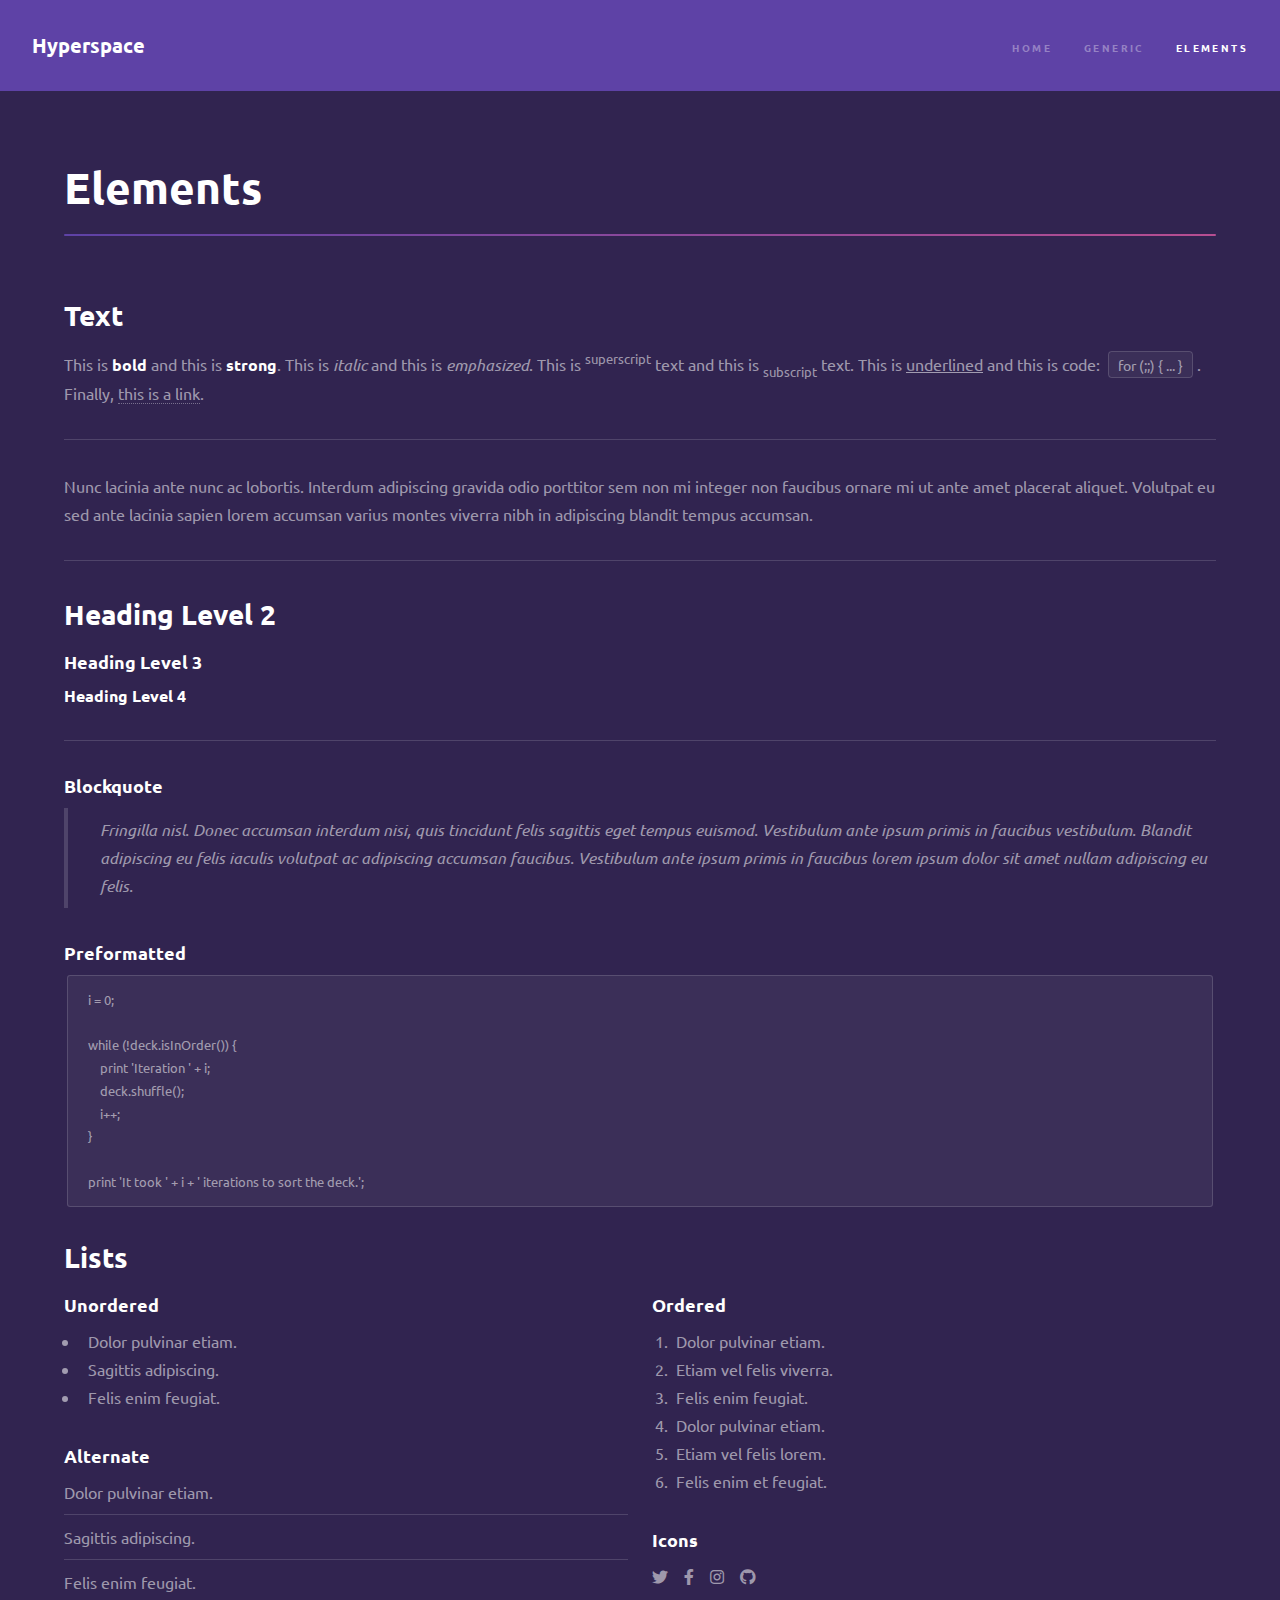
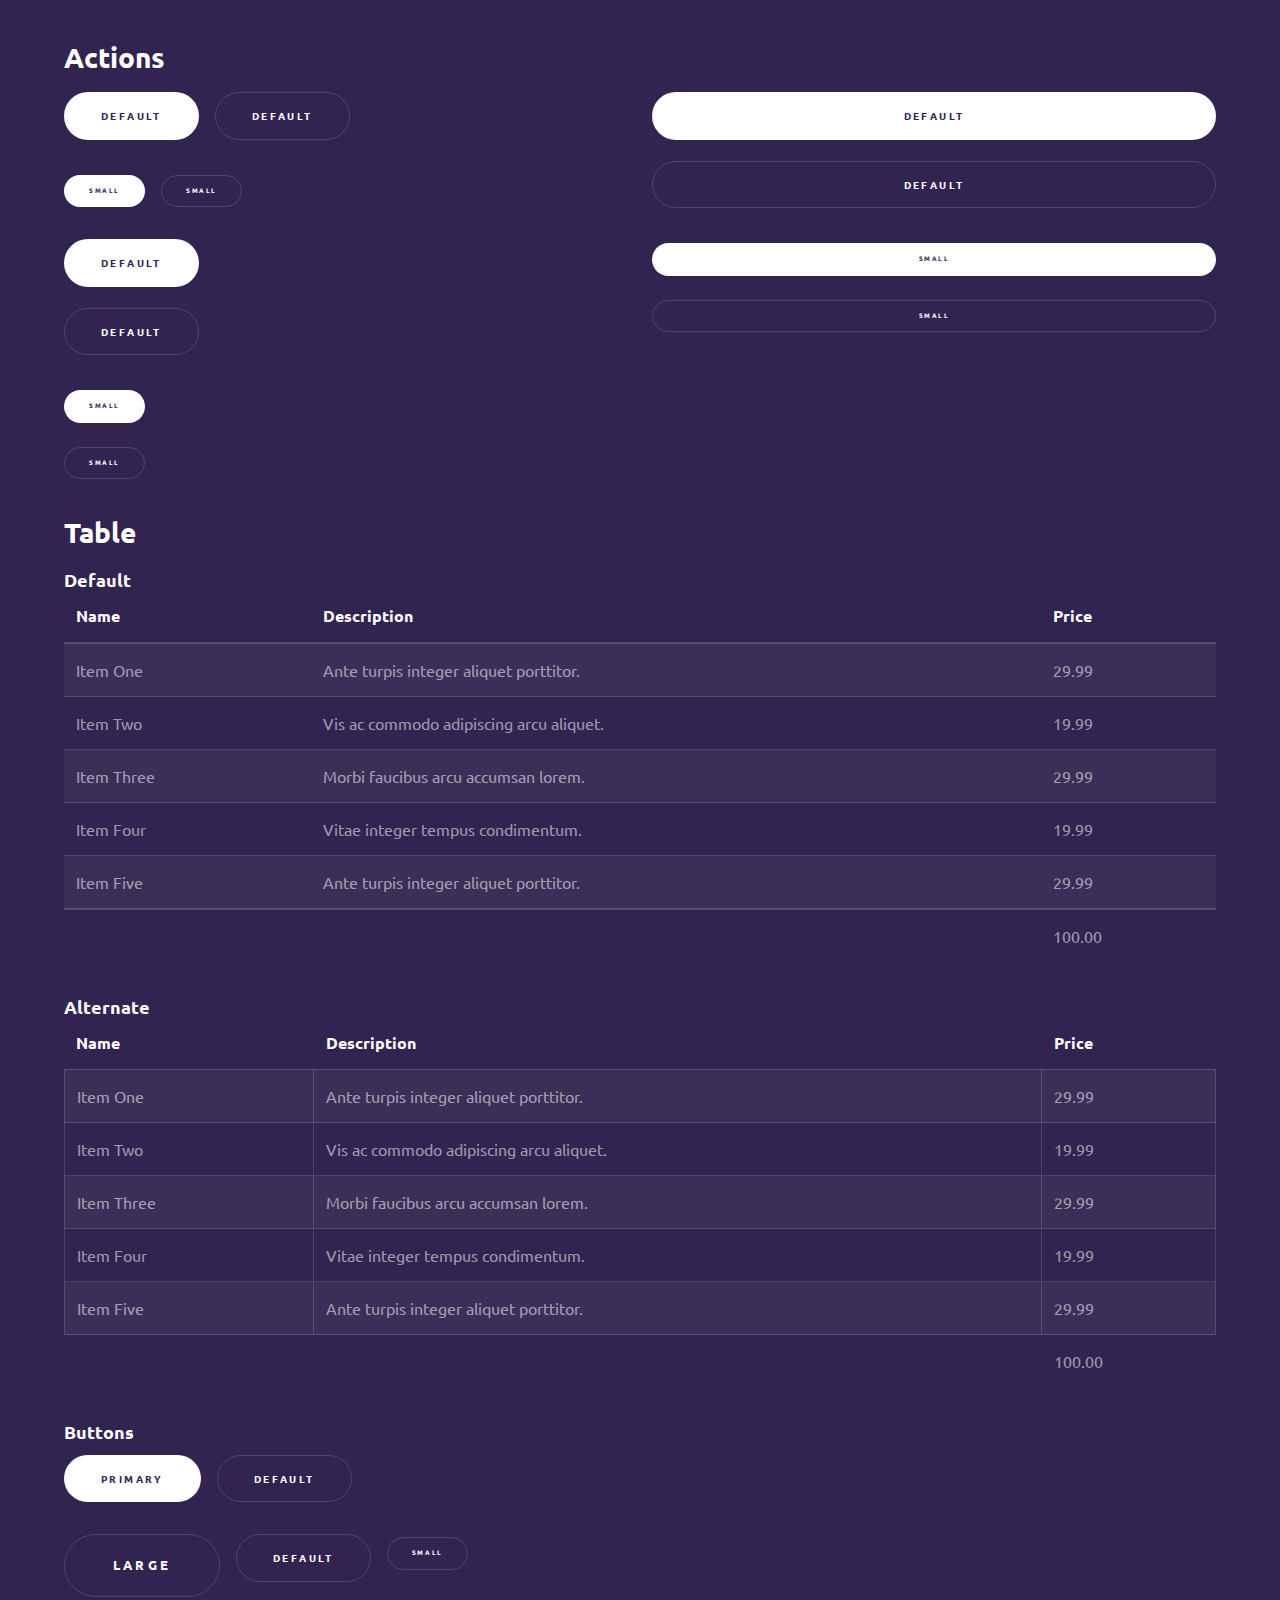
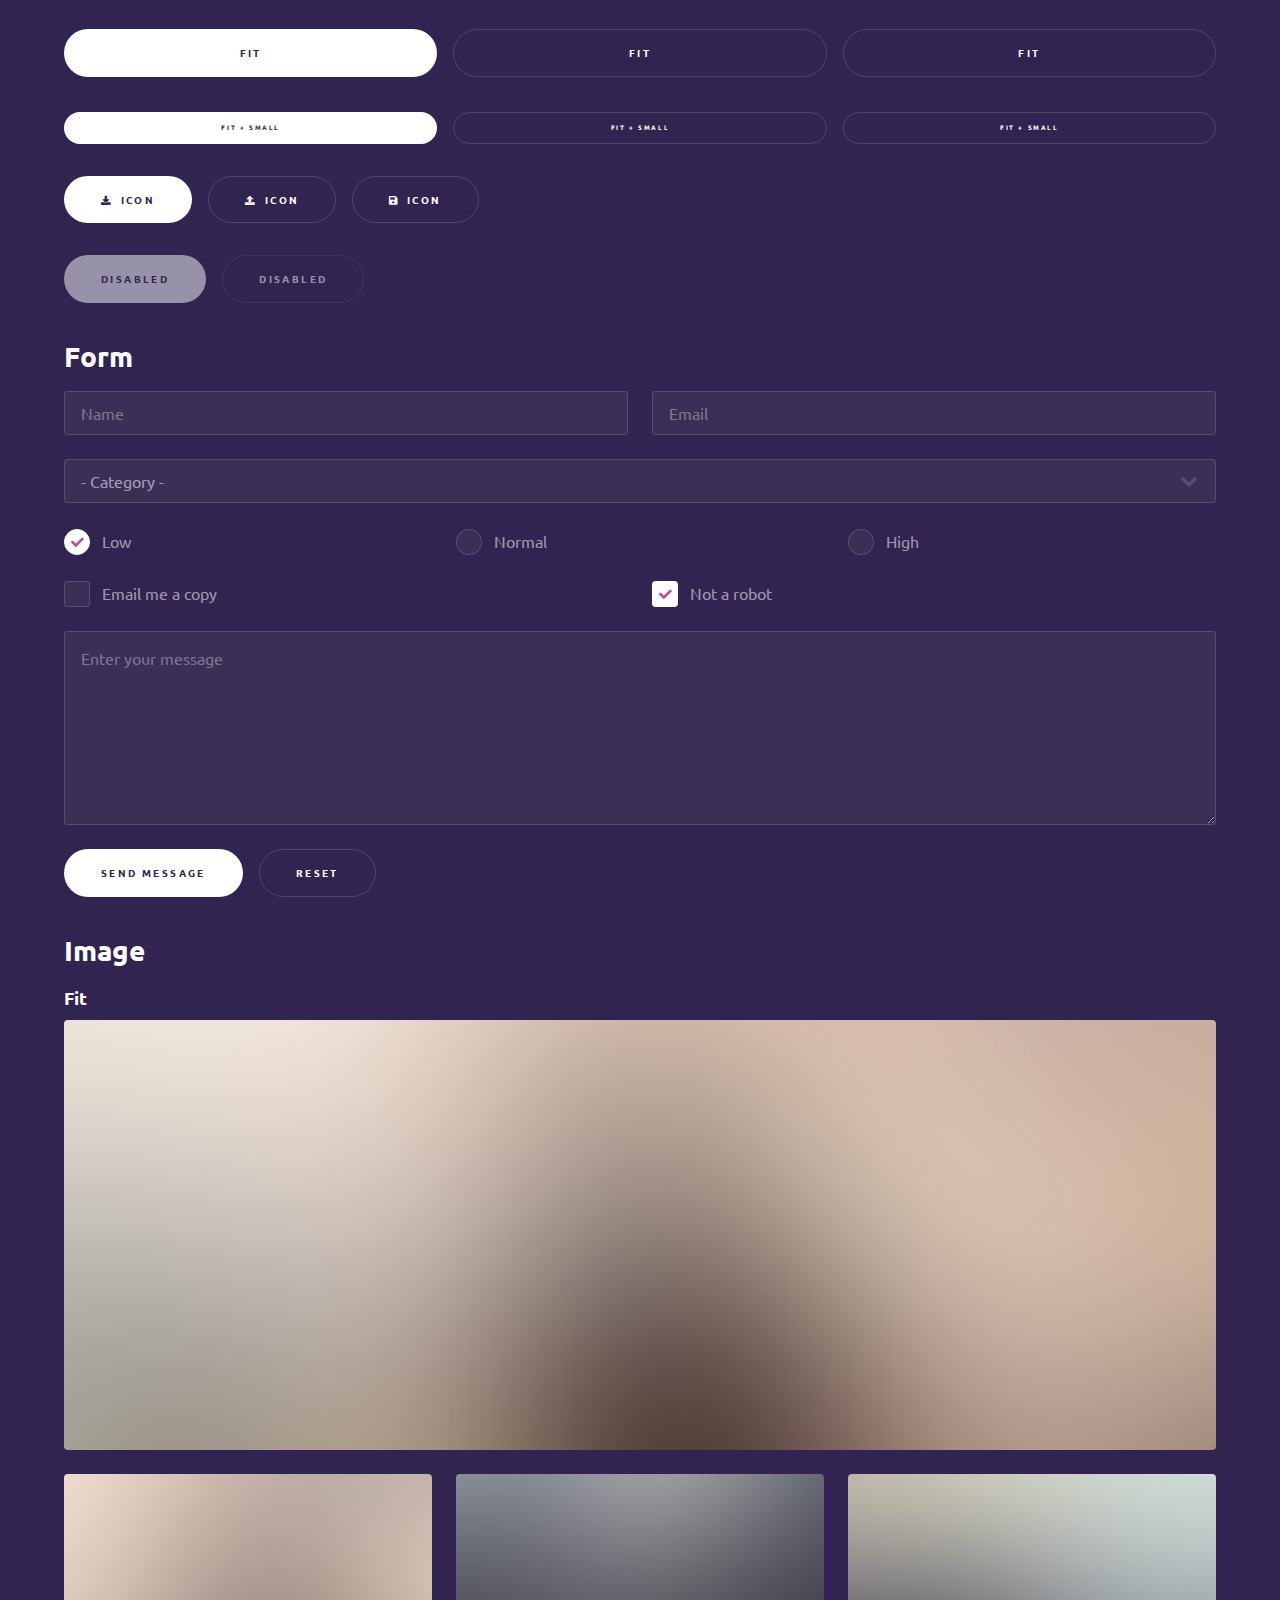
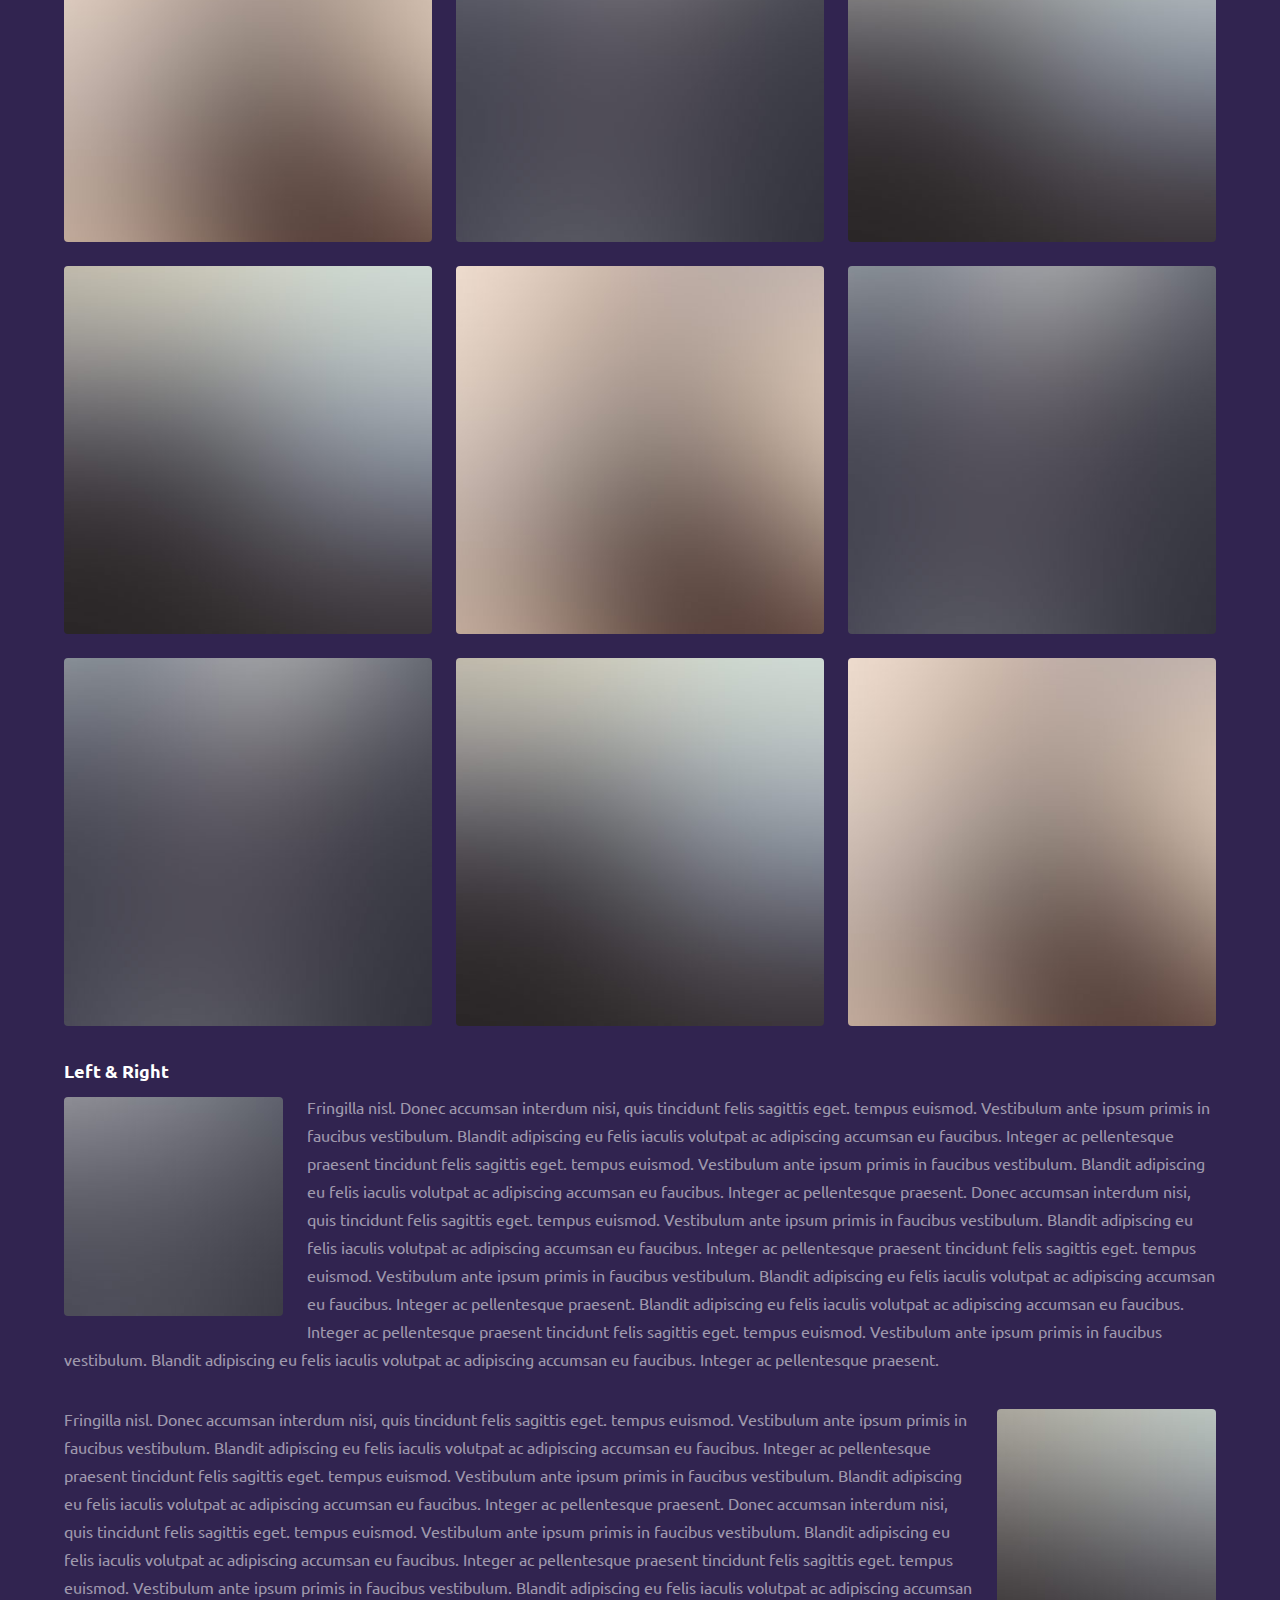
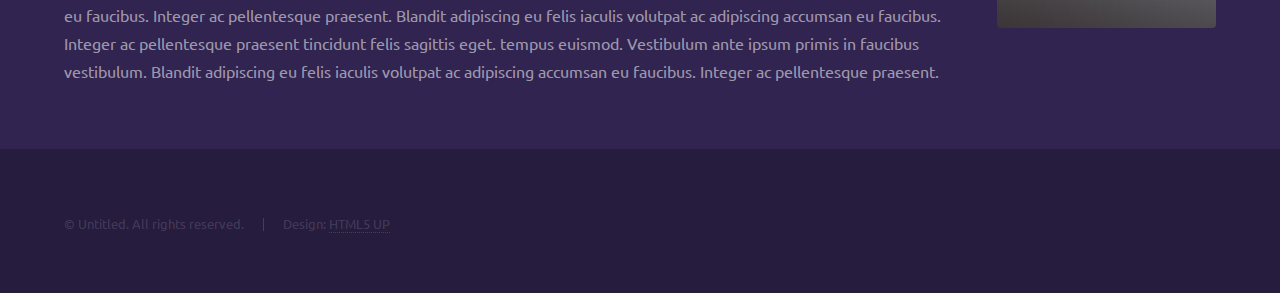
<file: elements.html>
<!DOCTYPE HTML>
<!--
	Hyperspace by HTML5 UP
	html5up.net | @ajlkn
	Free for personal and commercial use under the CCA 3.0 license (html5up.net/license)
-->
<html>
	<head>
		<title>Elements - Hyperspace by HTML5 UP</title>
		<meta charset="utf-8" />
		<meta name="viewport" content="width=device-width, initial-scale=1, user-scalable=no" />
		<link rel="stylesheet" href="assets/css/main.css" />
		<noscript><link rel="stylesheet" href="assets/css/noscript.css" /></noscript>
	</head>
	<body class="is-preload">

		<!-- Header -->
			<header id="header">
				<a href="index.html" class="title">Hyperspace</a>
				<nav>
					<ul>
						<li><a href="index.html">Home</a></li>
						<li><a href="generic.html">Generic</a></li>
						<li><a href="elements.html"  class="active">Elements</a></li>
					</ul>
				</nav>
			</header>

		<!-- Wrapper -->
			<div id="wrapper">

				<!-- Main -->
					<section id="main" class="wrapper">
						<div class="inner">
							<h1 class="major">Elements</h1>

							<!-- Text -->
								<section>
									<h2>Text</h2>
									<p>This is <b>bold</b> and this is <strong>strong</strong>. This is <i>italic</i> and this is <em>emphasized</em>.
									This is <sup>superscript</sup> text and this is <sub>subscript</sub> text.
									This is <u>underlined</u> and this is code: <code>for (;;) { ... }</code>. Finally, <a href="#">this is a link</a>.</p>
									<hr />
									<p>Nunc lacinia ante nunc ac lobortis. Interdum adipiscing gravida odio porttitor sem non mi integer non faucibus ornare mi ut ante amet placerat aliquet. Volutpat eu sed ante lacinia sapien lorem accumsan varius montes viverra nibh in adipiscing blandit tempus accumsan.</p>
									<hr />
									<h2>Heading Level 2</h2>
									<h3>Heading Level 3</h3>
									<h4>Heading Level 4</h4>
									<hr />
									<h3>Blockquote</h3>
									<blockquote>Fringilla nisl. Donec accumsan interdum nisi, quis tincidunt felis sagittis eget tempus euismod. Vestibulum ante ipsum primis in faucibus vestibulum. Blandit adipiscing eu felis iaculis volutpat ac adipiscing accumsan faucibus. Vestibulum ante ipsum primis in faucibus lorem ipsum dolor sit amet nullam adipiscing eu felis.</blockquote>
									<h3>Preformatted</h3>
									<pre><code>i = 0;

while (!deck.isInOrder()) {
    print 'Iteration ' + i;
    deck.shuffle();
    i++;
}

print 'It took ' + i + ' iterations to sort the deck.';</code></pre>
								</section>

							<!-- Lists -->
								<section>
									<h2>Lists</h2>
									<div class="row">
										<div class="col-6 col-12-medium">
											<h3>Unordered</h3>
											<ul>
												<li>Dolor pulvinar etiam.</li>
												<li>Sagittis adipiscing.</li>
												<li>Felis enim feugiat.</li>
											</ul>
											<h3>Alternate</h3>
											<ul class="alt">
												<li>Dolor pulvinar etiam.</li>
												<li>Sagittis adipiscing.</li>
												<li>Felis enim feugiat.</li>
											</ul>
										</div>
										<div class="col-6 col-12-medium">
											<h3>Ordered</h3>
											<ol>
												<li>Dolor pulvinar etiam.</li>
												<li>Etiam vel felis viverra.</li>
												<li>Felis enim feugiat.</li>
												<li>Dolor pulvinar etiam.</li>
												<li>Etiam vel felis lorem.</li>
												<li>Felis enim et feugiat.</li>
											</ol>
											<h3>Icons</h3>
											<ul class="icons">
												<li><a href="#" class="icon brands fa-twitter"><span class="label">Twitter</span></a></li>
												<li><a href="#" class="icon brands fa-facebook-f"><span class="label">Facebook</span></a></li>
												<li><a href="#" class="icon brands fa-instagram"><span class="label">Instagram</span></a></li>
												<li><a href="#" class="icon brands fa-github"><span class="label">Github</span></a></li>
											</ul>
										</div>
									</div>
									<h2>Actions</h2>
									<div class="row">
										<div class="col-6 col-12-medium">
											<ul class="actions">
												<li><a href="#" class="button primary">Default</a></li>
												<li><a href="#" class="button">Default</a></li>
											</ul>
											<ul class="actions small">
												<li><a href="#" class="button primary small">Small</a></li>
												<li><a href="#" class="button small">Small</a></li>
											</ul>
											<ul class="actions stacked">
												<li><a href="#" class="button primary">Default</a></li>
												<li><a href="#" class="button">Default</a></li>
											</ul>
											<ul class="actions stacked">
												<li><a href="#" class="button primary small">Small</a></li>
												<li><a href="#" class="button small">Small</a></li>
											</ul>
										</div>
										<div class="col-6 col-12-medium">
											<ul class="actions stacked">
												<li><a href="#" class="button primary fit">Default</a></li>
												<li><a href="#" class="button fit">Default</a></li>
											</ul>
											<ul class="actions stacked">
												<li><a href="#" class="button primary small fit">Small</a></li>
												<li><a href="#" class="button small fit">Small</a></li>
											</ul>
										</div>
									</div>
								</section>

							<!-- Table -->
								<section>
									<h2>Table</h2>
									<h3>Default</h3>
									<div class="table-wrapper">
										<table>
											<thead>
												<tr>
													<th>Name</th>
													<th>Description</th>
													<th>Price</th>
												</tr>
											</thead>
											<tbody>
												<tr>
													<td>Item One</td>
													<td>Ante turpis integer aliquet porttitor.</td>
													<td>29.99</td>
												</tr>
												<tr>
													<td>Item Two</td>
													<td>Vis ac commodo adipiscing arcu aliquet.</td>
													<td>19.99</td>
												</tr>
												<tr>
													<td>Item Three</td>
													<td> Morbi faucibus arcu accumsan lorem.</td>
													<td>29.99</td>
												</tr>
												<tr>
													<td>Item Four</td>
													<td>Vitae integer tempus condimentum.</td>
													<td>19.99</td>
												</tr>
												<tr>
													<td>Item Five</td>
													<td>Ante turpis integer aliquet porttitor.</td>
													<td>29.99</td>
												</tr>
											</tbody>
											<tfoot>
												<tr>
													<td colspan="2"></td>
													<td>100.00</td>
												</tr>
											</tfoot>
										</table>
									</div>

									<h3>Alternate</h3>
									<div class="table-wrapper">
										<table class="alt">
											<thead>
												<tr>
													<th>Name</th>
													<th>Description</th>
													<th>Price</th>
												</tr>
											</thead>
											<tbody>
												<tr>
													<td>Item One</td>
													<td>Ante turpis integer aliquet porttitor.</td>
													<td>29.99</td>
												</tr>
												<tr>
													<td>Item Two</td>
													<td>Vis ac commodo adipiscing arcu aliquet.</td>
													<td>19.99</td>
												</tr>
												<tr>
													<td>Item Three</td>
													<td> Morbi faucibus arcu accumsan lorem.</td>
													<td>29.99</td>
												</tr>
												<tr>
													<td>Item Four</td>
													<td>Vitae integer tempus condimentum.</td>
													<td>19.99</td>
												</tr>
												<tr>
													<td>Item Five</td>
													<td>Ante turpis integer aliquet porttitor.</td>
													<td>29.99</td>
												</tr>
											</tbody>
											<tfoot>
												<tr>
													<td colspan="2"></td>
													<td>100.00</td>
												</tr>
											</tfoot>
										</table>
									</div>
								</section>

							<!-- Buttons -->
								<section>
									<h3>Buttons</h3>
									<ul class="actions">
										<li><a href="#" class="button primary">Primary</a></li>
										<li><a href="#" class="button">Default</a></li>
									</ul>
									<ul class="actions">
										<li><a href="#" class="button large">Large</a></li>
										<li><a href="#" class="button">Default</a></li>
										<li><a href="#" class="button small">Small</a></li>
									</ul>
									<ul class="actions fit">
										<li><a href="#" class="button primary fit">Fit</a></li>
										<li><a href="#" class="button fit">Fit</a></li>
										<li><a href="#" class="button fit">Fit</a></li>
									</ul>
									<ul class="actions fit small">
										<li><a href="#" class="button primary fit small">Fit + Small</a></li>
										<li><a href="#" class="button fit small">Fit + Small</a></li>
										<li><a href="#" class="button fit small">Fit + Small</a></li>
									</ul>
									<ul class="actions">
										<li><a href="#" class="button primary icon solid fa-download">Icon</a></li>
										<li><a href="#" class="button icon solid fa-upload">Icon</a></li>
										<li><a href="#" class="button icon solid fa-save">Icon</a></li>
									</ul>
									<ul class="actions">
										<li><span class="button primary disabled">Disabled</span></li>
										<li><span class="button disabled">Disabled</span></li>
									</ul>
								</section>

							<!-- Form -->
								<section>
									<h2>Form</h2>
									<form method="post" action="#">
										<div class="row gtr-uniform">
											<div class="col-6 col-12-xsmall">
												<input type="text" name="demo-name" id="demo-name" value="" placeholder="Name" />
											</div>
											<div class="col-6 col-12-xsmall">
												<input type="email" name="demo-email" id="demo-email" value="" placeholder="Email" />
											</div>
											<div class="col-12">
												<select name="demo-category" id="demo-category">
													<option value="">- Category -</option>
													<option value="1">Manufacturing</option>
													<option value="1">Shipping</option>
													<option value="1">Administration</option>
													<option value="1">Human Resources</option>
												</select>
											</div>
											<div class="col-4 col-12-small">
												<input type="radio" id="demo-priority-low" name="demo-priority" checked>
												<label for="demo-priority-low">Low</label>
											</div>
											<div class="col-4 col-12-small">
												<input type="radio" id="demo-priority-normal" name="demo-priority">
												<label for="demo-priority-normal">Normal</label>
											</div>
											<div class="col-4 col-12-small">
												<input type="radio" id="demo-priority-high" name="demo-priority">
												<label for="demo-priority-high">High</label>
											</div>
											<div class="col-6 col-12-small">
												<input type="checkbox" id="demo-copy" name="demo-copy">
												<label for="demo-copy">Email me a copy</label>
											</div>
											<div class="col-6 col-12-small">
												<input type="checkbox" id="demo-human" name="demo-human" checked>
												<label for="demo-human">Not a robot</label>
											</div>
											<div class="col-12">
												<textarea name="demo-message" id="demo-message" placeholder="Enter your message" rows="6"></textarea>
											</div>
											<div class="col-12">
												<ul class="actions">
													<li><input type="submit" value="Send Message" class="primary" /></li>
													<li><input type="reset" value="Reset" /></li>
												</ul>
											</div>
										</div>
									</form>
								</section>

							<!-- Image -->
								<section>
									<h2>Image</h2>
									<h3>Fit</h3>
									<div class="box alt">
										<div class="row gtr-uniform">
											<div class="col-12"><span class="image fit"><img src="images/pic04.jpg" alt="" /></span></div>
											<div class="col-4"><span class="image fit"><img src="images/pic01.jpg" alt="" /></span></div>
											<div class="col-4"><span class="image fit"><img src="images/pic02.jpg" alt="" /></span></div>
											<div class="col-4"><span class="image fit"><img src="images/pic03.jpg" alt="" /></span></div>
											<div class="col-4"><span class="image fit"><img src="images/pic03.jpg" alt="" /></span></div>
											<div class="col-4"><span class="image fit"><img src="images/pic01.jpg" alt="" /></span></div>
											<div class="col-4"><span class="image fit"><img src="images/pic02.jpg" alt="" /></span></div>
											<div class="col-4"><span class="image fit"><img src="images/pic02.jpg" alt="" /></span></div>
											<div class="col-4"><span class="image fit"><img src="images/pic03.jpg" alt="" /></span></div>
											<div class="col-4"><span class="image fit"><img src="images/pic01.jpg" alt="" /></span></div>
										</div>
									</div>
									<h3>Left &amp; Right</h3>
									<p><span class="image left"><img src="images/pic05.jpg" alt="" /></span>Fringilla nisl. Donec accumsan interdum nisi, quis tincidunt felis sagittis eget. tempus euismod. Vestibulum ante ipsum primis in faucibus vestibulum. Blandit adipiscing eu felis iaculis volutpat ac adipiscing accumsan eu faucibus. Integer ac pellentesque praesent tincidunt felis sagittis eget. tempus euismod. Vestibulum ante ipsum primis in faucibus vestibulum. Blandit adipiscing eu felis iaculis volutpat ac adipiscing accumsan eu faucibus. Integer ac pellentesque praesent. Donec accumsan interdum nisi, quis tincidunt felis sagittis eget. tempus euismod. Vestibulum ante ipsum primis in faucibus vestibulum. Blandit adipiscing eu felis iaculis volutpat ac adipiscing accumsan eu faucibus. Integer ac pellentesque praesent tincidunt felis sagittis eget. tempus euismod. Vestibulum ante ipsum primis in faucibus vestibulum. Blandit adipiscing eu felis iaculis volutpat ac adipiscing accumsan eu faucibus. Integer ac pellentesque praesent. Blandit adipiscing eu felis iaculis volutpat ac adipiscing accumsan eu faucibus. Integer ac pellentesque praesent tincidunt felis sagittis eget. tempus euismod. Vestibulum ante ipsum primis in faucibus vestibulum. Blandit adipiscing eu felis iaculis volutpat ac adipiscing accumsan eu faucibus. Integer ac pellentesque praesent.</p>
									<p><span class="image right"><img src="images/pic06.jpg" alt="" /></span>Fringilla nisl. Donec accumsan interdum nisi, quis tincidunt felis sagittis eget. tempus euismod. Vestibulum ante ipsum primis in faucibus vestibulum. Blandit adipiscing eu felis iaculis volutpat ac adipiscing accumsan eu faucibus. Integer ac pellentesque praesent tincidunt felis sagittis eget. tempus euismod. Vestibulum ante ipsum primis in faucibus vestibulum. Blandit adipiscing eu felis iaculis volutpat ac adipiscing accumsan eu faucibus. Integer ac pellentesque praesent. Donec accumsan interdum nisi, quis tincidunt felis sagittis eget. tempus euismod. Vestibulum ante ipsum primis in faucibus vestibulum. Blandit adipiscing eu felis iaculis volutpat ac adipiscing accumsan eu faucibus. Integer ac pellentesque praesent tincidunt felis sagittis eget. tempus euismod. Vestibulum ante ipsum primis in faucibus vestibulum. Blandit adipiscing eu felis iaculis volutpat ac adipiscing accumsan eu faucibus. Integer ac pellentesque praesent. Blandit adipiscing eu felis iaculis volutpat ac adipiscing accumsan eu faucibus. Integer ac pellentesque praesent tincidunt felis sagittis eget. tempus euismod. Vestibulum ante ipsum primis in faucibus vestibulum. Blandit adipiscing eu felis iaculis volutpat ac adipiscing accumsan eu faucibus. Integer ac pellentesque praesent.</p>
								</section>

						</div>
					</section>

			</div>

		<!-- Footer -->
			<footer id="footer" class="wrapper alt">
				<div class="inner">
					<ul class="menu">
						<li>&copy; Untitled. All rights reserved.</li><li>Design: <a href="http://html5up.net">HTML5 UP</a></li>
					</ul>
				</div>
			</footer>

		<!-- Scripts -->
			<script src="assets/js/jquery.min.js"></script>
			<script src="assets/js/jquery.scrollex.min.js"></script>
			<script src="assets/js/jquery.scrolly.min.js"></script>
			<script src="assets/js/browser.min.js"></script>
			<script src="assets/js/breakpoints.min.js"></script>
			<script src="assets/js/util.js"></script>
			<script src="assets/js/main.js"></script>

	</body>
</html>
</file>
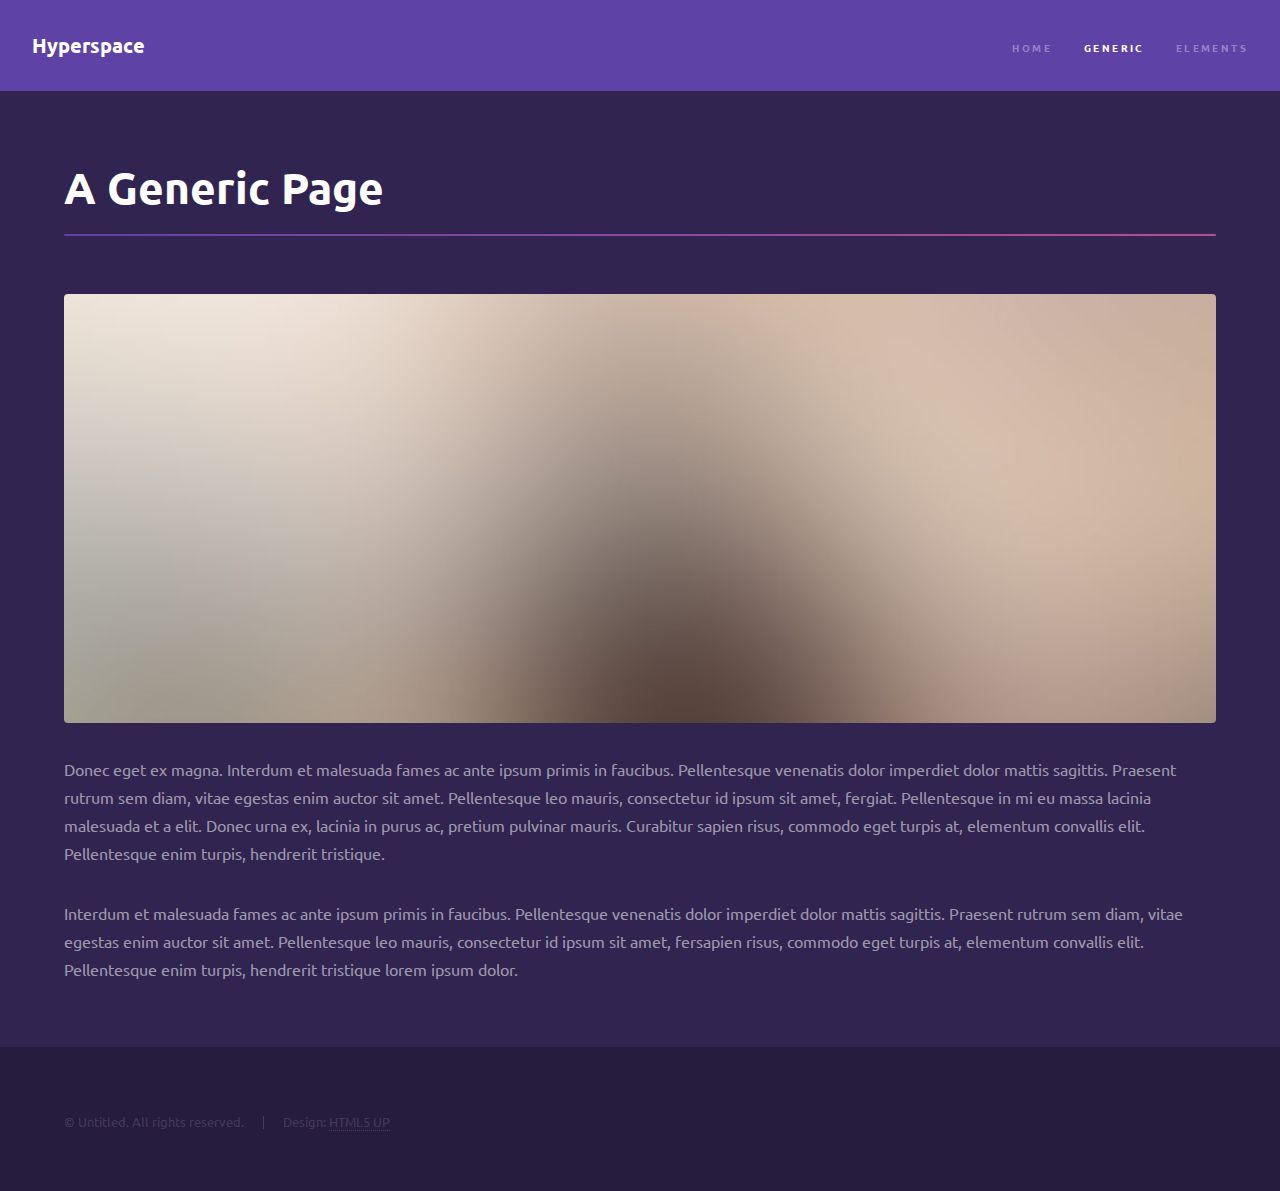
<file: generic.html>
<!DOCTYPE HTML>
<!--
	Hyperspace by HTML5 UP
	html5up.net | @ajlkn
	Free for personal and commercial use under the CCA 3.0 license (html5up.net/license)
-->
<html>
	<head>
		<title>Generic - Hyperspace by HTML5 UP</title>
		<meta charset="utf-8" />
		<meta name="viewport" content="width=device-width, initial-scale=1, user-scalable=no" />
		<link rel="stylesheet" href="assets/css/main.css" />
		<noscript><link rel="stylesheet" href="assets/css/noscript.css" /></noscript>
	</head>
	<body class="is-preload">

		<!-- Header -->
			<header id="header">
				<a href="index.html" class="title">Hyperspace</a>
				<nav>
					<ul>
						<li><a href="index.html">Home</a></li>
						<li><a href="generic.html" class="active">Generic</a></li>
						<li><a href="elements.html">Elements</a></li>
					</ul>
				</nav>
			</header>

		<!-- Wrapper -->
			<div id="wrapper">

				<!-- Main -->
					<section id="main" class="wrapper">
						<div class="inner">
							<h1 class="major">A Generic Page</h1>
							<span class="image fit"><img src="images/pic04.jpg" alt="" /></span>
							<p>Donec eget ex magna. Interdum et malesuada fames ac ante ipsum primis in faucibus. Pellentesque venenatis dolor imperdiet dolor mattis sagittis. Praesent rutrum sem diam, vitae egestas enim auctor sit amet. Pellentesque leo mauris, consectetur id ipsum sit amet, fergiat. Pellentesque in mi eu massa lacinia malesuada et a elit. Donec urna ex, lacinia in purus ac, pretium pulvinar mauris. Curabitur sapien risus, commodo eget turpis at, elementum convallis elit. Pellentesque enim turpis, hendrerit tristique.</p>
							<p>Interdum et malesuada fames ac ante ipsum primis in faucibus. Pellentesque venenatis dolor imperdiet dolor mattis sagittis. Praesent rutrum sem diam, vitae egestas enim auctor sit amet. Pellentesque leo mauris, consectetur id ipsum sit amet, fersapien risus, commodo eget turpis at, elementum convallis elit. Pellentesque enim turpis, hendrerit tristique lorem ipsum dolor.</p>
						</div>
					</section>

			</div>

		<!-- Footer -->
			<footer id="footer" class="wrapper alt">
				<div class="inner">
					<ul class="menu">
						<li>&copy; Untitled. All rights reserved.</li><li>Design: <a href="http://html5up.net">HTML5 UP</a></li>
					</ul>
				</div>
			</footer>

		<!-- Scripts -->
			<script src="assets/js/jquery.min.js"></script>
			<script src="assets/js/jquery.scrollex.min.js"></script>
			<script src="assets/js/jquery.scrolly.min.js"></script>
			<script src="assets/js/browser.min.js"></script>
			<script src="assets/js/breakpoints.min.js"></script>
			<script src="assets/js/util.js"></script>
			<script src="assets/js/main.js"></script>

	</body>
</html>
</file>
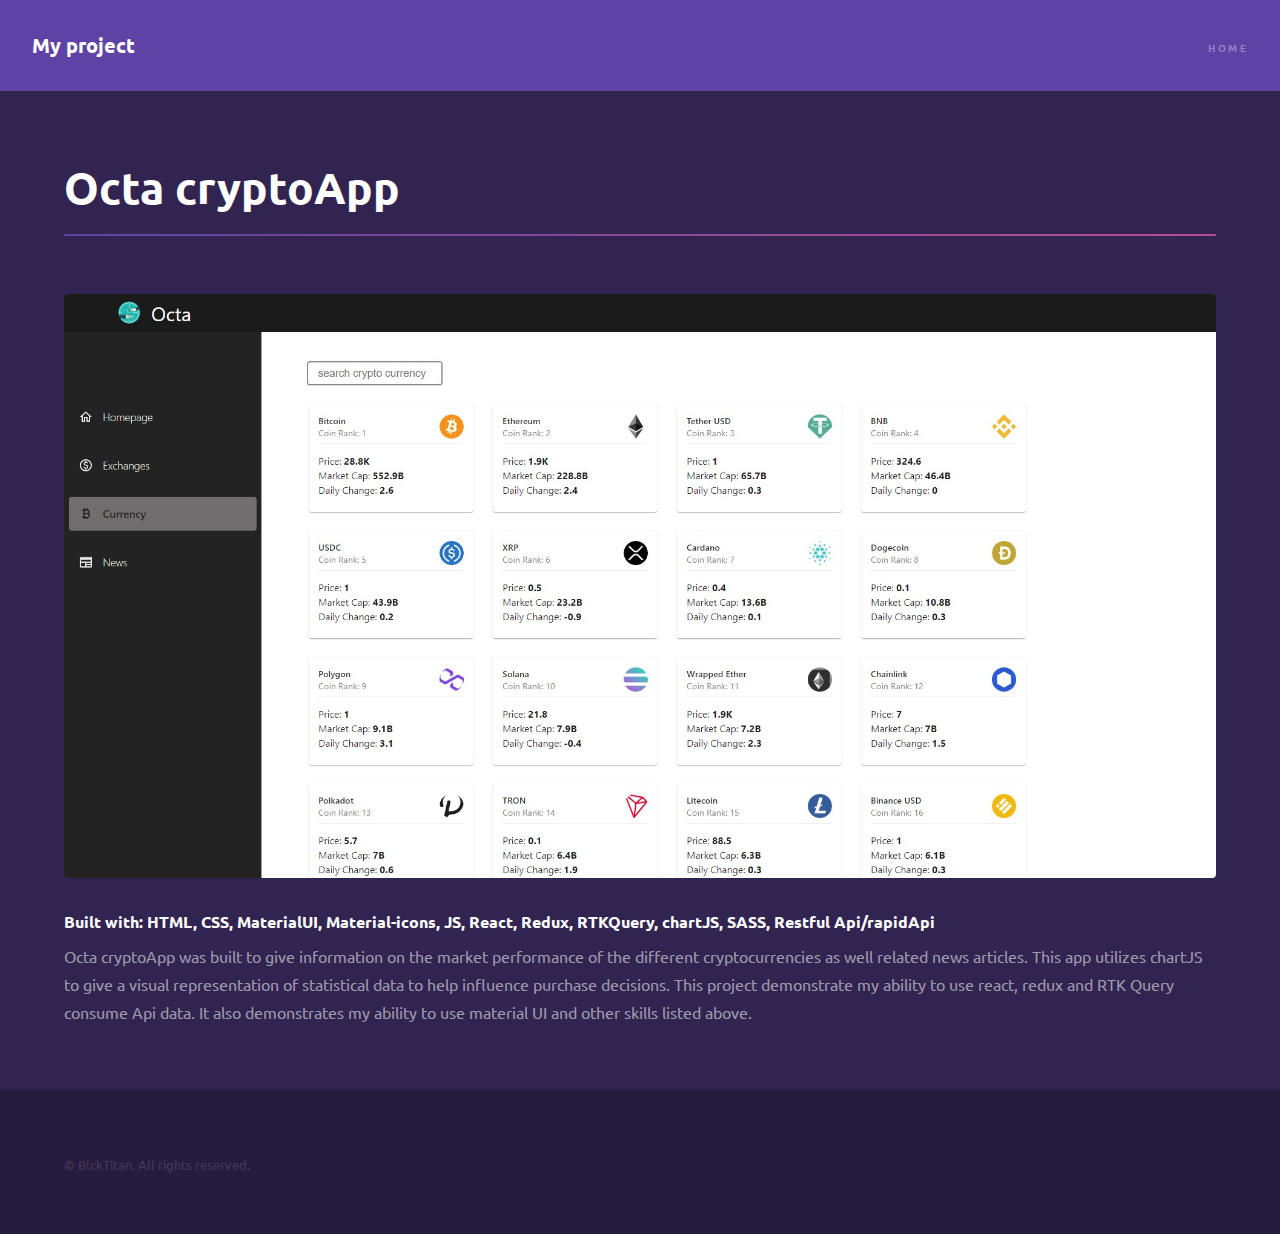
<file: octa.html>
<!DOCTYPE HTML>
<!--
	Hyperspace by HTML5 UP
	html5up.net | @ajlkn
	Free for personal and commercial use under the CCA 3.0 license (html5up.net/license)
-->
<html>
	<head>
		<title>My project - Eze</title>
		<meta charset="utf-8" />
		<meta name="viewport" content="width=device-width, initial-scale=1, user-scalable=no" />
		<link rel="stylesheet" href="assets/css/main.css" />
		<noscript><link rel="stylesheet" href="assets/css/noscript.css" /></noscript>
	</head>
	<body class="is-preload">

		<!-- Header -->
			<header id="header">
				<a href="index.html" class="title">My project</a>
				<nav>
					<ul>
						<li><a href="index.html">Home</a></li>
					</ul>
				</nav>
			</header>

		<!-- Wrapper -->
			<div id="wrapper">

				<!-- Main -->
					<section id="main" class="wrapper">
						<div class="inner">
							<h1 class="major">Octa cryptoApp</h1>
							<span class="image fit"><img src="images/octaCryptoApp.jpg" alt="Image: Octa cryptoApp homepage" /></span>
							<h4>Built with: HTML, CSS, MaterialUI, Material-icons, JS, React, Redux, RTKQuery, chartJS, SASS, Restful Api/rapidApi</h4>
							<p>
								Octa cryptoApp was built to give information on the market performance of the different 
								cryptocurrencies as well related news articles. This app utilizes chartJS to give a visual 
								representation of statistical data to help influence purchase decisions. This project demonstrate my 
								ability to use react, redux and RTK Query consume Api data. It also demonstrates my ability to use material UI
								and other skills listed above. 
							</p>
						</div>
					</section>

			</div>

		<!-- Footer -->
			<footer id="footer" class="wrapper alt">
				<div class="inner">
					<ul class="menu">
						<li>&copy; BlckTitan. All rights reserved.</li>
					</ul>
				</div>
			</footer>

		<!-- Scripts -->
			<script src="assets/js/jquery.min.js"></script>
			<script src="assets/js/jquery.scrollex.min.js"></script>
			<script src="assets/js/jquery.scrolly.min.js"></script>
			<script src="assets/js/browser.min.js"></script>
			<script src="assets/js/breakpoints.min.js"></script>
			<script src="assets/js/util.js"></script>
			<script src="assets/js/main.js"></script>

	</body>
</html>
</file>
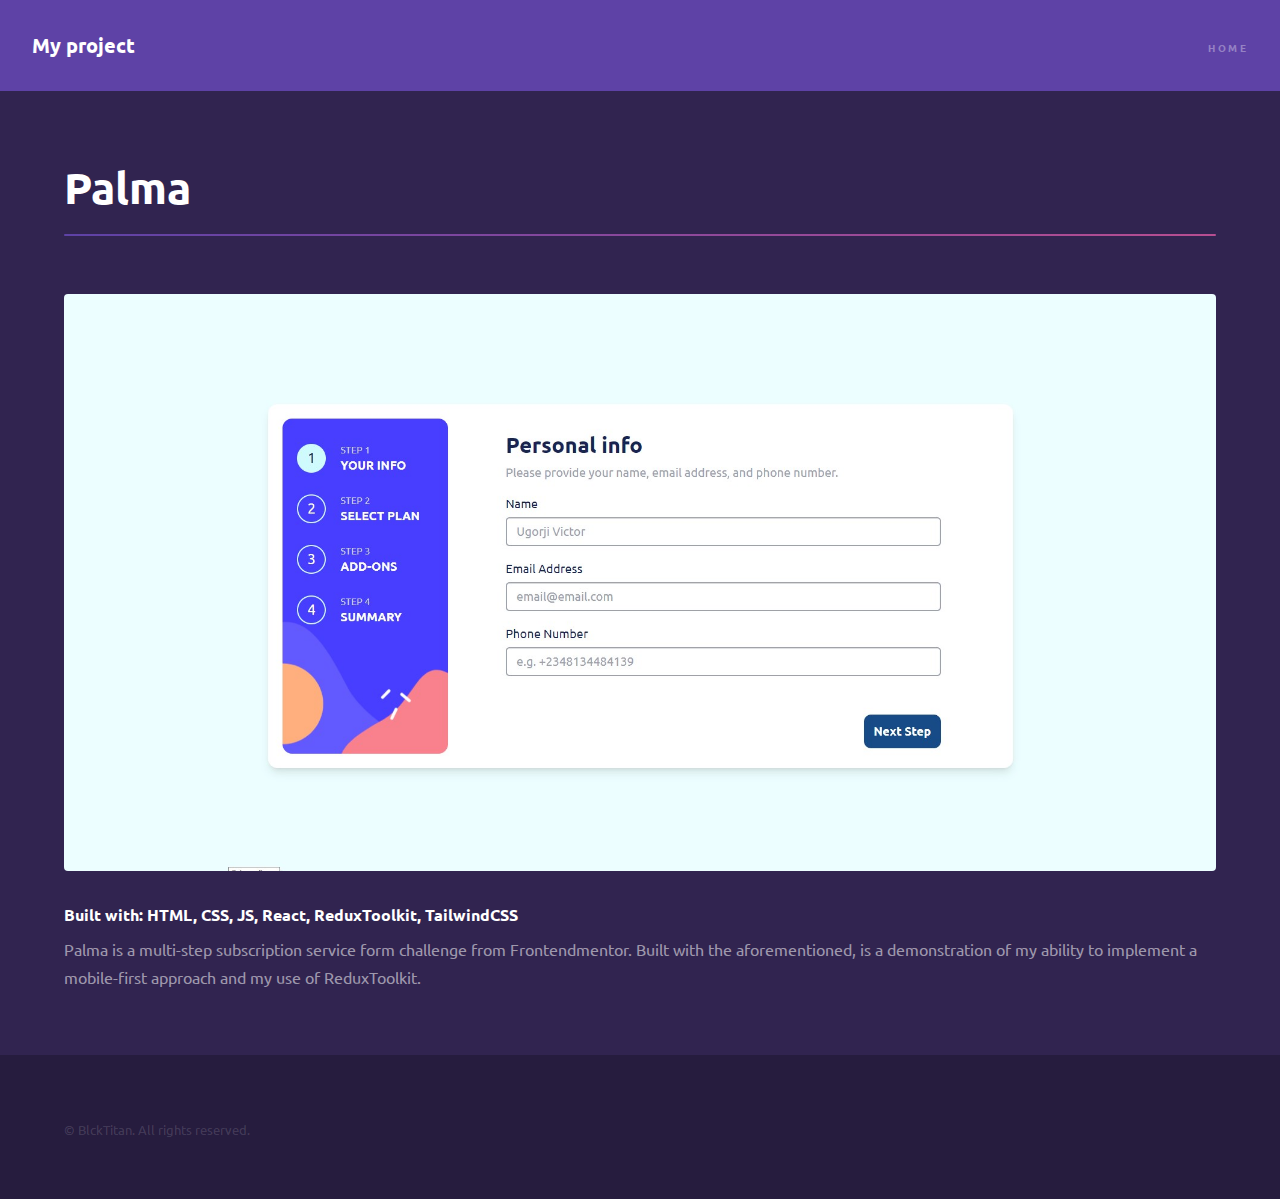
<file: palma.html>
<!DOCTYPE HTML>
<!--
	Hyperspace by HTML5 UP
	html5up.net | @ajlkn
	Free for personal and commercial use under the CCA 3.0 license (html5up.net/license)
-->
<html>
	<head>
		<title>My project - Eze</title>
		<meta charset="utf-8" />
		<meta name="viewport" content="width=device-width, initial-scale=1, user-scalable=no" />
		<link rel="stylesheet" href="assets/css/main.css" />
		<noscript><link rel="stylesheet" href="assets/css/noscript.css" /></noscript>
	</head>
	<body class="is-preload">

		<!-- Header -->
			<header id="header">
				<a href="index.html" class="title">My project</a>
				<nav>
					<ul>
						<li><a href="index.html">Home</a></li>
					</ul>
				</nav>
			</header>

		<!-- Wrapper -->
			<div id="wrapper">

				<!-- Main -->
					<section id="main" class="wrapper">
						<div class="inner">
							<h1 class="major">Palma</h1>
							<span class="image fit"><img src="images/multi-step-form.jpg" alt="Img: Multi step form" /></span>
							<h4>Built with: HTML, CSS, JS, React, ReduxToolkit, TailwindCSS</h4>
							<p>
								Palma is a multi-step subscription service form challenge from Frontendmentor. Built with the aforementioned, 
								is a demonstration of my ability to implement a mobile-first approach and my use of ReduxToolkit.
							</p>
						</div>
					</section>

			</div>

		<!-- Footer -->
			<footer id="footer" class="wrapper alt">
				<div class="inner">
					<ul class="menu">
						<li>&copy; BlckTitan. All rights reserved.</li>
					</ul>
				</div>
			</footer>

		<!-- Scripts -->
			<script src="assets/js/jquery.min.js"></script>
			<script src="assets/js/jquery.scrollex.min.js"></script>
			<script src="assets/js/jquery.scrolly.min.js"></script>
			<script src="assets/js/browser.min.js"></script>
			<script src="assets/js/breakpoints.min.js"></script>
			<script src="assets/js/util.js"></script>
			<script src="assets/js/main.js"></script>

	</body>
</html>
</file>
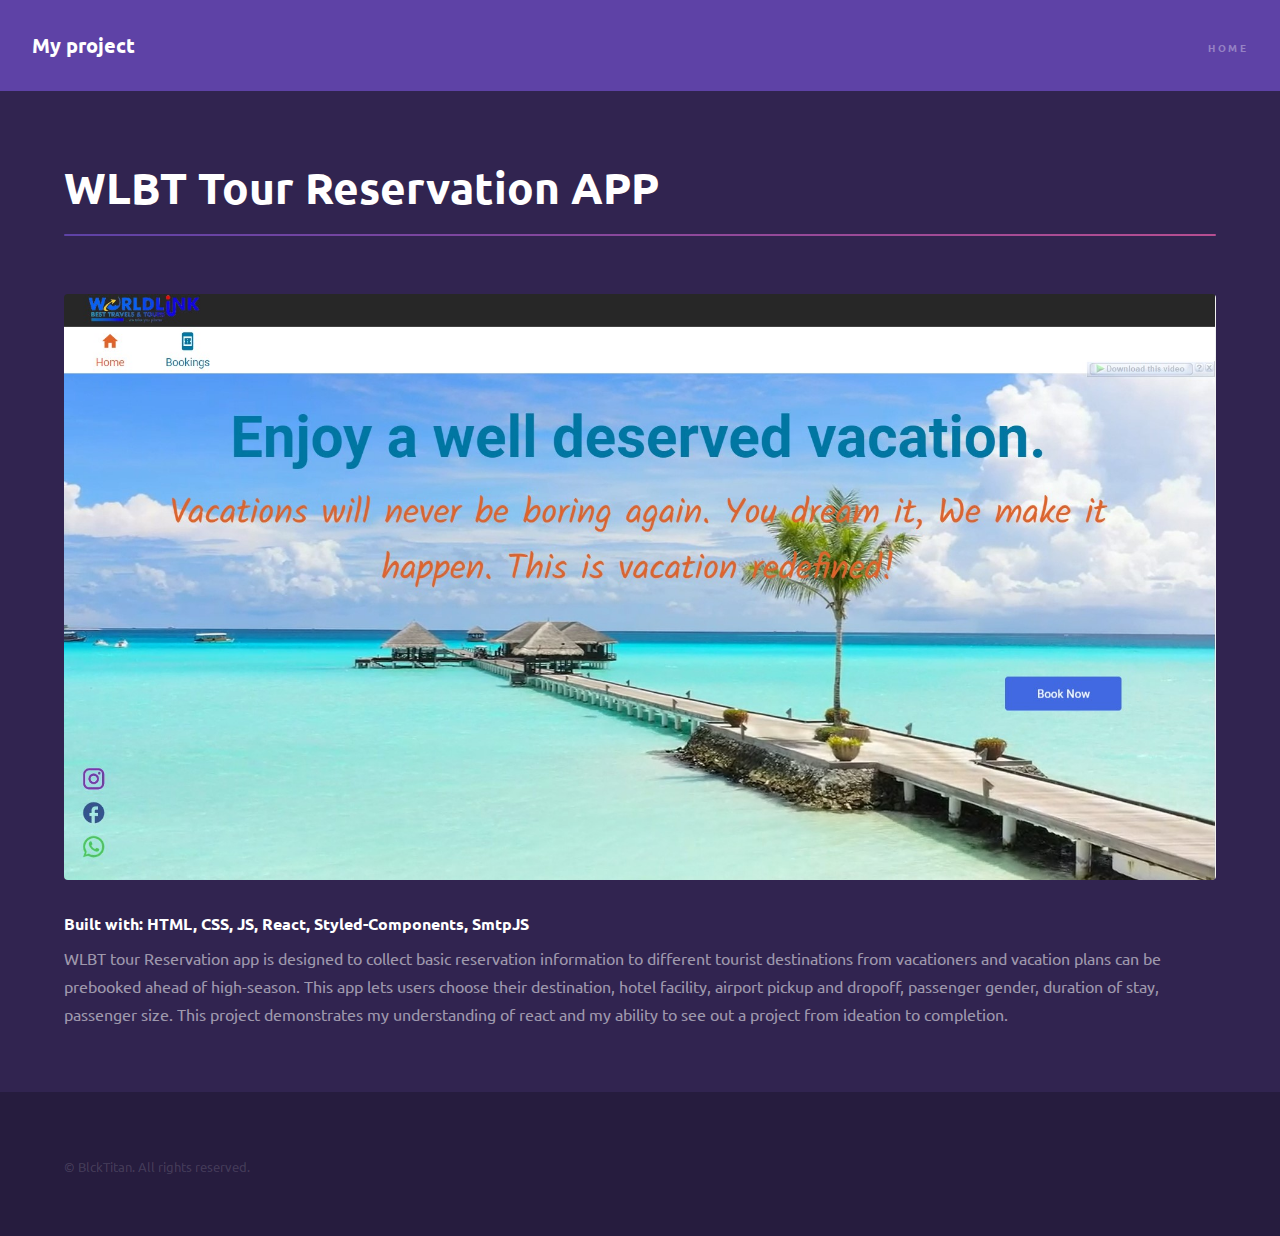
<file: wlbt.html>
<!DOCTYPE HTML>
<!--
	Hyperspace by HTML5 UP
	html5up.net | @ajlkn
	Free for personal and commercial use under the CCA 3.0 license (html5up.net/license)
-->
<html>
	<head>
		<title>My project - Eze</title>
		<meta charset="utf-8" />
		<meta name="viewport" content="width=device-width, initial-scale=1, user-scalable=no" />
		<link rel="stylesheet" href="assets/css/main.css" />
		<noscript><link rel="stylesheet" href="assets/css/noscript.css" /></noscript>
	</head>
	<body class="is-preload">

		<!-- Header -->
			<header id="header">
				<a href="index.html" class="title">My project</a>
				<nav>
					<ul>
						<li><a href="index.html">Home</a></li>
					</ul>
				</nav>
			</header>

		<!-- Wrapper -->
			<div id="wrapper">

				<!-- Main -->
					<section id="main" class="wrapper">
						<div class="inner">
							<h1 class="major">WLBT Tour Reservation APP</h1>
							<span class="image fit"><img src="images/WLBT.jpg" alt="Img: WLBT homepage" /></span>
							<h4>Built with: HTML, CSS, JS, React, Styled-Components, SmtpJS</h4>
							<p>
								WLBT tour Reservation app is designed to collect basic reservation information to different tourist destinations
								from vacationers and vacation plans can be prebooked ahead of high-season. This app lets users 
								choose their destination, hotel facility, airport pickup and dropoff, passenger gender, duration of stay, passenger size. This project 
								demonstrates my understanding of react and my ability to see out a project from ideation to completion.
							</p>
						</div>
					</section>

			</div>

		<!-- Footer -->
			<footer id="footer" class="wrapper alt">
				<div class="inner">
					<ul class="menu">
						<li>&copy; BlckTitan. All rights reserved.</li>
					</ul>
				</div>
			</footer>

		<!-- Scripts -->
			<script src="assets/js/jquery.min.js"></script>
			<script src="assets/js/jquery.scrollex.min.js"></script>
			<script src="assets/js/jquery.scrolly.min.js"></script>
			<script src="assets/js/browser.min.js"></script>
			<script src="assets/js/breakpoints.min.js"></script>
			<script src="assets/js/util.js"></script>
			<script src="assets/js/main.js"></script>

	</body>
</html>
</file>
<file: assets/css/noscript.css>
/*
	Hyperspace by HTML5 UP
	html5up.net | @ajlkn
	Free for personal and commercial use under the CCA 3.0 license (html5up.net/license)
*/

/* Spotlights */

	.spotlights > section > .image:before {
		opacity: 0 !important;
	}

	.spotlights > section > .content > .inner {
		-moz-transform: none !important;
		-webkit-transform: none !important;
		-ms-transform: none !important;
		transform: none !important;
		opacity: 1 !important;
	}

/* Wrapper */

	.wrapper > .inner {
		opacity: 1 !important;
		-moz-transform: none !important;
		-webkit-transform: none !important;
		-ms-transform: none !important;
		transform: none !important;
	}

/* Sidebar */

	#sidebar > .inner {
		opacity: 1 !important;
	}

	#sidebar nav > ul > li {
		-moz-transform: none !important;
		-webkit-transform: none !important;
		-ms-transform: none !important;
		transform: none !important;
		opacity: 1 !important;
	}
</file>
<file: assets/css/main.css>
@import url(fontawesome-all.min.css);
@import url('https://fonts.googleapis.com/css2?family=Caveat:wght@400;500;700&family=Kalam:wght@300;400;700&family=Montserrat:wght@100;200;400;500;700;800&family=Raleway:ital,wght@0,100;0,200;0,300;0,400;0,600;0,700;0,800;0,900;1,400;1,500&family=Roboto:ital,wght@0,100;0,300;0,400;0,500;0,700;0,900;1,300;1,400;1,500&family=Satisfy&family=Ubuntu:wght@300;400;500;700&display=swap');

*{
	font-family: 'Ubuntu', sans-serif !important;
}

html, body, div, span, applet, object,
iframe, h1, h2, h3, h4, h5, h6, p, blockquote,
pre, a, abbr, acronym, address, big, cite,
code, del, dfn, em, img, ins, kbd, q, s, samp,
small, strike, strong, sub, sup, tt, var, b,
u, i, center, dl, dt, dd, ol, ul, li, fieldset,
form, label, legend, table, caption, tbody,
tfoot, thead, tr, th, td, article, aside,
canvas, details, embed, figure, figcaption,
footer, header, hgroup, menu, nav, output, ruby,
section, summary, time, mark, audio, video {
	margin: 0;
	padding: 0;
	border: 0;
	font-size: 100%;
	font: inherit;
	vertical-align: baseline;}

article, aside, details, figcaption, figure,
footer, header, hgroup, menu, nav, section {
	display: block;}

body {
	line-height: 1;
}

ol, ul {
	list-style: none;
}

blockquote, q {
	quotes: none;
}

	blockquote:before, blockquote:after, q:before, q:after {
		content: '';
		content: none;
	}

table {
	border-collapse: collapse;
	border-spacing: 0;
}

body {
	-webkit-text-size-adjust: none;
}

mark {
	background-color: transparent;
	color: inherit;
}

input::-moz-focus-inner {
	border: 0;
	padding: 0;
}

input, select, textarea {
	-moz-appearance: none;
	-webkit-appearance: none;
	-ms-appearance: none;
	appearance: none;
}

/* Basic */

	@-ms-viewport {
		width: device-width;
	}

	body {
		-ms-overflow-style: scrollbar;
	}

	@media screen and (max-width: 480px) {

		html, body {
			min-width: 320px;
		}

	}

	html {
		box-sizing: border-box;
	}

	*, *:before, *:after {
		box-sizing: inherit;
	}

	body {
		background: #312450;
	}

		body.is-preload *, body.is-preload *:before, body.is-preload *:after {
			-moz-animation: none !important;
			-webkit-animation: none !important;
			-ms-animation: none !important;
			animation: none !important;
			-moz-transition: none !important;
			-webkit-transition: none !important;
			-ms-transition: none !important;
			transition: none !important;
		}

/* Type */

	body, input, select, textarea {
		color: rgba(255, 255, 255, 0.55);
		font-family: Arial, Helvetica, sans-serif;
		font-size: 16.5pt;
		font-weight: normal;
		line-height: 1.75;
	}

		@media screen and (max-width: 1680px) {

			body, input, select, textarea {
				font-size: 13pt;
			}

		}

		@media screen and (max-width: 1280px) {

			body, input, select, textarea {
				font-size: 12pt;
			}

		}

		@media screen and (max-width: 360px) {

			body, input, select, textarea {
				font-size: 11pt;
			}

		}

	a {
		-moz-transition: color 0.2s ease, border-bottom-color 0.2s ease;
		-webkit-transition: color 0.2s ease, border-bottom-color 0.2s ease;
		-ms-transition: color 0.2s ease, border-bottom-color 0.2s ease;
		transition: color 0.2s ease, border-bottom-color 0.2s ease;
		border-bottom: dotted 1px rgba(255, 255, 255, 0.35);
		color: inherit;
		text-decoration: none;
	}

		a:hover {
			border-bottom-color: transparent;
			color: #ffffff;
		}

	strong, b {
		color: #ffffff;
		font-weight: bold;
	}

	em, i {
		font-style: italic;
	}

	p {
		margin: 0 0 2em 0;
	}

	h1, h2, h3, h4, h5, h6 {
		color: #ffffff;
		font-weight: bold;
		line-height: 1.5;
		margin: 0 0 0.5em 0;
	}

		h1 a, h2 a, h3 a, h4 a, h5 a, h6 a {
			color: inherit;
			text-decoration: none;
		}

	h1 {
		font-size: 2.75em;
	}

		h1.major {
			margin: 0 0 1.3em 0;
			position: relative;
			padding-bottom: 0.35em;
		}

			h1.major:after {
				background-image: -moz-linear-gradient(to right, #5e42a6, #b74e91);
				background-image: -webkit-linear-gradient(to right, #5e42a6, #b74e91);
				background-image: -ms-linear-gradient(to right, #5e42a6, #b74e91);
				background-image: linear-gradient(to right, #5e42a6, #b74e91);
				-moz-transition: max-width 0.2s ease;
				-webkit-transition: max-width 0.2s ease;
				-ms-transition: max-width 0.2s ease;
				transition: max-width 0.2s ease;
				border-radius: 0.2em;
				bottom: 0;
				content: '';
				height: 0.05em;
				position: absolute;
				right: 0;
				width: 100%;
			}

	h2 {
		font-size: 1.75em;
	}

	h3 {
		font-size: 1.1em;
	}

	h4 {
		font-size: 1em;
	}

	h5 {
		font-size: 0.8em;
	}

	h6 {
		font-size: 0.6em;
	}

	@media screen and (max-width: 736px) {

		h1 {
			font-size: 2em;
		}

		h2 {
			font-size: 1.25em;
		}

		h3 {
			font-size: 1em;
		}

		h4 {
			font-size: 0.8em;
		}

		h5 {
			font-size: 0.6em;
		}

		h6 {
			font-size: 0.6em;
		}

	}

	sub {
		font-size: 0.8em;
		position: relative;
		top: 0.5em;
	}

	sup {
		font-size: 0.8em;
		position: relative;
		top: -0.5em;
	}

	blockquote {
		border-left: solid 4px rgba(255, 255, 255, 0.15);
		font-style: italic;
		margin: 0 0 2em 0;
		padding: 0.5em 0 0.5em 2em;
	}

	code {
		background: rgba(255, 255, 255, 0.05);
		border-radius: 0.25em;
		border: solid 1px rgba(255, 255, 255, 0.15);
		font-family: "Courier New", monospace;
		font-size: 0.9em;
		margin: 0 0.25em;
		padding: 0.25em 0.65em;
	}

	pre {
		-webkit-overflow-scrolling: touch;
		font-family: "Courier New", monospace;
		font-size: 0.9em;
		margin: 0 0 2em 0;
	}

		pre code {
			display: block;
			line-height: 1.75em;
			padding: 1em 1.5em;
			overflow-x: auto;
		}

	hr {
		border: 0;
		border-bottom: solid 1px rgba(255, 255, 255, 0.15);
		margin: 2em 0;
	}

		hr.major {
			margin: 3em 0;
		}

	.align-left {
		text-align: left;
	}

	.align-center {
		text-align: center;
	}

	.align-right {
		text-align: right;
	}

/* Row */

	.row {
		display: flex;
		flex-wrap: wrap;
		box-sizing: border-box;
		align-items: stretch;
	}

		.row > * {
			box-sizing: border-box;
		}

		.row.gtr-uniform > * > :last-child {
			margin-bottom: 0;
		}

		.row.aln-left {
			justify-content: flex-start;
		}

		.row.aln-center {
			justify-content: center;
		}

		.row.aln-right {
			justify-content: flex-end;
		}

		.row.aln-top {
			align-items: flex-start;
		}

		.row.aln-middle {
			align-items: center;
		}

		.row.aln-bottom {
			align-items: flex-end;
		}

		.row > .imp {
			order: -1;
		}

		.row > .col-1 {
			width: 8.33333%;
		}

		.row > .off-1 {
			margin-left: 8.33333%;
		}

		.row > .col-2 {
			width: 16.66667%;
		}

		.row > .off-2 {
			margin-left: 16.66667%;
		}

		.row > .col-3 {
			width: 25%;
		}

		.row > .off-3 {
			margin-left: 25%;
		}

		.row > .col-4 {
			width: 33.33333%;
		}

		.row > .off-4 {
			margin-left: 33.33333%;
		}

		.row > .col-5 {
			width: 41.66667%;
		}

		.row > .off-5 {
			margin-left: 41.66667%;
		}

		.row > .col-6 {
			width: 50%;
		}

		.row > .off-6 {
			margin-left: 50%;
		}

		.row > .col-7 {
			width: 58.33333%;
		}

		.row > .off-7 {
			margin-left: 58.33333%;
		}

		.row > .col-8 {
			width: 66.66667%;
		}

		.row > .off-8 {
			margin-left: 66.66667%;
		}

		.row > .col-9 {
			width: 75%;
		}

		.row > .off-9 {
			margin-left: 75%;
		}

		.row > .col-10 {
			width: 83.33333%;
		}

		.row > .off-10 {
			margin-left: 83.33333%;
		}

		.row > .col-11 {
			width: 91.66667%;
		}

		.row > .off-11 {
			margin-left: 91.66667%;
		}

		.row > .col-12 {
			width: 100%;
		}

		.row > .off-12 {
			margin-left: 100%;
		}

		.row.gtr-0 {
			margin-top: 0;
			margin-left: 0em;
		}

			.row.gtr-0 > * {
				padding: 0 0 0 0em;
			}

			.row.gtr-0.gtr-uniform {
				margin-top: 0em;
			}

				.row.gtr-0.gtr-uniform > * {
					padding-top: 0em;
				}

		.row.gtr-25 {
			margin-top: 0;
			margin-left: -0.375em;
		}

			.row.gtr-25 > * {
				padding: 0 0 0 0.375em;
			}

			.row.gtr-25.gtr-uniform {
				margin-top: -0.375em;
			}

				.row.gtr-25.gtr-uniform > * {
					padding-top: 0.375em;
				}

		.row.gtr-50 {
			margin-top: 0;
			margin-left: -0.75em;
		}

			.row.gtr-50 > * {
				padding: 0 0 0 0.75em;
			}

			.row.gtr-50.gtr-uniform {
				margin-top: -0.75em;
			}

				.row.gtr-50.gtr-uniform > * {
					padding-top: 0.75em;
				}

		.row {
			margin-top: 0;
			margin-left: -1.5em;
		}

			.row > * {
				padding: 0 0 0 1.5em;
			}

			.row.gtr-uniform {
				margin-top: -1.5em;
			}

				.row.gtr-uniform > * {
					padding-top: 1.5em;
				}

		.row.gtr-150 {
			margin-top: 0;
			margin-left: -2.25em;
		}

			.row.gtr-150 > * {
				padding: 0 0 0 2.25em;
			}

			.row.gtr-150.gtr-uniform {
				margin-top: -2.25em;
			}

				.row.gtr-150.gtr-uniform > * {
					padding-top: 2.25em;
				}

		.row.gtr-200 {
			margin-top: 0;
			margin-left: -3em;
		}

			.row.gtr-200 > * {
				padding: 0 0 0 3em;
			}

			.row.gtr-200.gtr-uniform {
				margin-top: -3em;
			}

				.row.gtr-200.gtr-uniform > * {
					padding-top: 3em;
				}

		@media screen and (max-width: 1680px) {

			.row {
				display: flex;
				flex-wrap: wrap;
				box-sizing: border-box;
				align-items: stretch;
			}

				.row > * {
					box-sizing: border-box;
				}

				.row.gtr-uniform > * > :last-child {
					margin-bottom: 0;
				}

				.row.aln-left {
					justify-content: flex-start;
				}

				.row.aln-center {
					justify-content: center;
				}

				.row.aln-right {
					justify-content: flex-end;
				}

				.row.aln-top {
					align-items: flex-start;
				}

				.row.aln-middle {
					align-items: center;
				}

				.row.aln-bottom {
					align-items: flex-end;
				}

				.row > .imp-xlarge {
					order: -1;
				}

				.row > .col-1-xlarge {
					width: 8.33333%;
				}

				.row > .off-1-xlarge {
					margin-left: 8.33333%;
				}

				.row > .col-2-xlarge {
					width: 16.66667%;
				}

				.row > .off-2-xlarge {
					margin-left: 16.66667%;
				}

				.row > .col-3-xlarge {
					width: 25%;
				}

				.row > .off-3-xlarge {
					margin-left: 25%;
				}

				.row > .col-4-xlarge {
					width: 33.33333%;
				}

				.row > .off-4-xlarge {
					margin-left: 33.33333%;
				}

				.row > .col-5-xlarge {
					width: 41.66667%;
				}

				.row > .off-5-xlarge {
					margin-left: 41.66667%;
				}

				.row > .col-6-xlarge {
					width: 50%;
				}

				.row > .off-6-xlarge {
					margin-left: 50%;
				}

				.row > .col-7-xlarge {
					width: 58.33333%;
				}

				.row > .off-7-xlarge {
					margin-left: 58.33333%;
				}

				.row > .col-8-xlarge {
					width: 66.66667%;
				}

				.row > .off-8-xlarge {
					margin-left: 66.66667%;
				}

				.row > .col-9-xlarge {
					width: 75%;
				}

				.row > .off-9-xlarge {
					margin-left: 75%;
				}

				.row > .col-10-xlarge {
					width: 83.33333%;
				}

				.row > .off-10-xlarge {
					margin-left: 83.33333%;
				}

				.row > .col-11-xlarge {
					width: 91.66667%;
				}

				.row > .off-11-xlarge {
					margin-left: 91.66667%;
				}

				.row > .col-12-xlarge {
					width: 100%;
				}

				.row > .off-12-xlarge {
					margin-left: 100%;
				}

				.row.gtr-0 {
					margin-top: 0;
					margin-left: 0em;
				}

					.row.gtr-0 > * {
						padding: 0 0 0 0em;
					}

					.row.gtr-0.gtr-uniform {
						margin-top: 0em;
					}

						.row.gtr-0.gtr-uniform > * {
							padding-top: 0em;
						}

				.row.gtr-25 {
					margin-top: 0;
					margin-left: -0.375em;
				}

					.row.gtr-25 > * {
						padding: 0 0 0 0.375em;
					}

					.row.gtr-25.gtr-uniform {
						margin-top: -0.375em;
					}

						.row.gtr-25.gtr-uniform > * {
							padding-top: 0.375em;
						}

				.row.gtr-50 {
					margin-top: 0;
					margin-left: -0.75em;
				}

					.row.gtr-50 > * {
						padding: 0 0 0 0.75em;
					}

					.row.gtr-50.gtr-uniform {
						margin-top: -0.75em;
					}

						.row.gtr-50.gtr-uniform > * {
							padding-top: 0.75em;
						}

				.row {
					margin-top: 0;
					margin-left: -1.5em;
				}

					.row > * {
						padding: 0 0 0 1.5em;
					}

					.row.gtr-uniform {
						margin-top: -1.5em;
					}

						.row.gtr-uniform > * {
							padding-top: 1.5em;
						}

				.row.gtr-150 {
					margin-top: 0;
					margin-left: -2.25em;
				}

					.row.gtr-150 > * {
						padding: 0 0 0 2.25em;
					}

					.row.gtr-150.gtr-uniform {
						margin-top: -2.25em;
					}

						.row.gtr-150.gtr-uniform > * {
							padding-top: 2.25em;
						}

				.row.gtr-200 {
					margin-top: 0;
					margin-left: -3em;
				}

					.row.gtr-200 > * {
						padding: 0 0 0 3em;
					}

					.row.gtr-200.gtr-uniform {
						margin-top: -3em;
					}

						.row.gtr-200.gtr-uniform > * {
							padding-top: 3em;
						}

		}

		@media screen and (max-width: 1280px) {

			.row {
				display: flex;
				flex-wrap: wrap;
				box-sizing: border-box;
				align-items: stretch;
			}

				.row > * {
					box-sizing: border-box;
				}

				.row.gtr-uniform > * > :last-child {
					margin-bottom: 0;
				}

				.row.aln-left {
					justify-content: flex-start;
				}

				.row.aln-center {
					justify-content: center;
				}

				.row.aln-right {
					justify-content: flex-end;
				}

				.row.aln-top {
					align-items: flex-start;
				}

				.row.aln-middle {
					align-items: center;
				}

				.row.aln-bottom {
					align-items: flex-end;
				}

				.row > .imp-large {
					order: -1;
				}

				.row > .col-1-large {
					width: 8.33333%;
				}

				.row > .off-1-large {
					margin-left: 8.33333%;
				}

				.row > .col-2-large {
					width: 16.66667%;
				}

				.row > .off-2-large {
					margin-left: 16.66667%;
				}

				.row > .col-3-large {
					width: 25%;
				}

				.row > .off-3-large {
					margin-left: 25%;
				}

				.row > .col-4-large {
					width: 33.33333%;
				}

				.row > .off-4-large {
					margin-left: 33.33333%;
				}

				.row > .col-5-large {
					width: 41.66667%;
				}

				.row > .off-5-large {
					margin-left: 41.66667%;
				}

				.row > .col-6-large {
					width: 50%;
				}

				.row > .off-6-large {
					margin-left: 50%;
				}

				.row > .col-7-large {
					width: 58.33333%;
				}

				.row > .off-7-large {
					margin-left: 58.33333%;
				}

				.row > .col-8-large {
					width: 66.66667%;
				}

				.row > .off-8-large {
					margin-left: 66.66667%;
				}

				.row > .col-9-large {
					width: 75%;
				}

				.row > .off-9-large {
					margin-left: 75%;
				}

				.row > .col-10-large {
					width: 83.33333%;
				}

				.row > .off-10-large {
					margin-left: 83.33333%;
				}

				.row > .col-11-large {
					width: 91.66667%;
				}

				.row > .off-11-large {
					margin-left: 91.66667%;
				}

				.row > .col-12-large {
					width: 100%;
				}

				.row > .off-12-large {
					margin-left: 100%;
				}

				.row.gtr-0 {
					margin-top: 0;
					margin-left: 0em;
				}

					.row.gtr-0 > * {
						padding: 0 0 0 0em;
					}

					.row.gtr-0.gtr-uniform {
						margin-top: 0em;
					}

						.row.gtr-0.gtr-uniform > * {
							padding-top: 0em;
						}

				.row.gtr-25 {
					margin-top: 0;
					margin-left: -0.375em;
				}

					.row.gtr-25 > * {
						padding: 0 0 0 0.375em;
					}

					.row.gtr-25.gtr-uniform {
						margin-top: -0.375em;
					}

						.row.gtr-25.gtr-uniform > * {
							padding-top: 0.375em;
						}

				.row.gtr-50 {
					margin-top: 0;
					margin-left: -0.75em;
				}

					.row.gtr-50 > * {
						padding: 0 0 0 0.75em;
					}

					.row.gtr-50.gtr-uniform {
						margin-top: -0.75em;
					}

						.row.gtr-50.gtr-uniform > * {
							padding-top: 0.75em;
						}

				.row {
					margin-top: 0;
					margin-left: -1.5em;
				}

					.row > * {
						padding: 0 0 0 1.5em;
					}

					.row.gtr-uniform {
						margin-top: -1.5em;
					}

						.row.gtr-uniform > * {
							padding-top: 1.5em;
						}

				.row.gtr-150 {
					margin-top: 0;
					margin-left: -2.25em;
				}

					.row.gtr-150 > * {
						padding: 0 0 0 2.25em;
					}

					.row.gtr-150.gtr-uniform {
						margin-top: -2.25em;
					}

						.row.gtr-150.gtr-uniform > * {
							padding-top: 2.25em;
						}

				.row.gtr-200 {
					margin-top: 0;
					margin-left: -3em;
				}

					.row.gtr-200 > * {
						padding: 0 0 0 3em;
					}

					.row.gtr-200.gtr-uniform {
						margin-top: -3em;
					}

						.row.gtr-200.gtr-uniform > * {
							padding-top: 3em;
						}

		}

		@media screen and (max-width: 980px) {

			.row {
				display: flex;
				flex-wrap: wrap;
				box-sizing: border-box;
				align-items: stretch;
			}

				.row > * {
					box-sizing: border-box;
				}

				.row.gtr-uniform > * > :last-child {
					margin-bottom: 0;
				}

				.row.aln-left {
					justify-content: flex-start;
				}

				.row.aln-center {
					justify-content: center;
				}

				.row.aln-right {
					justify-content: flex-end;
				}

				.row.aln-top {
					align-items: flex-start;
				}

				.row.aln-middle {
					align-items: center;
				}

				.row.aln-bottom {
					align-items: flex-end;
				}

				.row > .imp-medium {
					order: -1;
				}

				.row > .col-1-medium {
					width: 8.33333%;
				}

				.row > .off-1-medium {
					margin-left: 8.33333%;
				}

				.row > .col-2-medium {
					width: 16.66667%;
				}

				.row > .off-2-medium {
					margin-left: 16.66667%;
				}

				.row > .col-3-medium {
					width: 25%;
				}

				.row > .off-3-medium {
					margin-left: 25%;
				}

				.row > .col-4-medium {
					width: 33.33333%;
				}

				.row > .off-4-medium {
					margin-left: 33.33333%;
				}

				.row > .col-5-medium {
					width: 41.66667%;
				}

				.row > .off-5-medium {
					margin-left: 41.66667%;
				}

				.row > .col-6-medium {
					width: 50%;
				}

				.row > .off-6-medium {
					margin-left: 50%;
				}

				.row > .col-7-medium {
					width: 58.33333%;
				}

				.row > .off-7-medium {
					margin-left: 58.33333%;
				}

				.row > .col-8-medium {
					width: 66.66667%;
				}

				.row > .off-8-medium {
					margin-left: 66.66667%;
				}

				.row > .col-9-medium {
					width: 75%;
				}

				.row > .off-9-medium {
					margin-left: 75%;
				}

				.row > .col-10-medium {
					width: 83.33333%;
				}

				.row > .off-10-medium {
					margin-left: 83.33333%;
				}

				.row > .col-11-medium {
					width: 91.66667%;
				}

				.row > .off-11-medium {
					margin-left: 91.66667%;
				}

				.row > .col-12-medium {
					width: 100%;
				}

				.row > .off-12-medium {
					margin-left: 100%;
				}

				.row.gtr-0 {
					margin-top: 0;
					margin-left: 0em;
				}

					.row.gtr-0 > * {
						padding: 0 0 0 0em;
					}

					.row.gtr-0.gtr-uniform {
						margin-top: 0em;
					}

						.row.gtr-0.gtr-uniform > * {
							padding-top: 0em;
						}

				.row.gtr-25 {
					margin-top: 0;
					margin-left: -0.375em;
				}

					.row.gtr-25 > * {
						padding: 0 0 0 0.375em;
					}

					.row.gtr-25.gtr-uniform {
						margin-top: -0.375em;
					}

						.row.gtr-25.gtr-uniform > * {
							padding-top: 0.375em;
						}

				.row.gtr-50 {
					margin-top: 0;
					margin-left: -0.75em;
				}

					.row.gtr-50 > * {
						padding: 0 0 0 0.75em;
					}

					.row.gtr-50.gtr-uniform {
						margin-top: -0.75em;
					}

						.row.gtr-50.gtr-uniform > * {
							padding-top: 0.75em;
						}

				.row {
					margin-top: 0;
					margin-left: -1.5em;
				}

					.row > * {
						padding: 0 0 0 1.5em;
					}

					.row.gtr-uniform {
						margin-top: -1.5em;
					}

						.row.gtr-uniform > * {
							padding-top: 1.5em;
						}

				.row.gtr-150 {
					margin-top: 0;
					margin-left: -2.25em;
				}

					.row.gtr-150 > * {
						padding: 0 0 0 2.25em;
					}

					.row.gtr-150.gtr-uniform {
						margin-top: -2.25em;
					}

						.row.gtr-150.gtr-uniform > * {
							padding-top: 2.25em;
						}

				.row.gtr-200 {
					margin-top: 0;
					margin-left: -3em;
				}

					.row.gtr-200 > * {
						padding: 0 0 0 3em;
					}

					.row.gtr-200.gtr-uniform {
						margin-top: -3em;
					}

						.row.gtr-200.gtr-uniform > * {
							padding-top: 3em;
						}

		}

		@media screen and (max-width: 736px) {

			.row {
				display: flex;
				flex-wrap: wrap;
				box-sizing: border-box;
				align-items: stretch;
			}

				.row > * {
					box-sizing: border-box;
				}

				.row.gtr-uniform > * > :last-child {
					margin-bottom: 0;
				}

				.row.aln-left {
					justify-content: flex-start;
				}

				.row.aln-center {
					justify-content: center;
				}

				.row.aln-right {
					justify-content: flex-end;
				}

				.row.aln-top {
					align-items: flex-start;
				}

				.row.aln-middle {
					align-items: center;
				}

				.row.aln-bottom {
					align-items: flex-end;
				}

				.row > .imp-small {
					order: -1;
				}

				.row > .col-1-small {
					width: 8.33333%;
				}

				.row > .off-1-small {
					margin-left: 8.33333%;
				}

				.row > .col-2-small {
					width: 16.66667%;
				}

				.row > .off-2-small {
					margin-left: 16.66667%;
				}

				.row > .col-3-small {
					width: 25%;
				}

				.row > .off-3-small {
					margin-left: 25%;
				}

				.row > .col-4-small {
					width: 33.33333%;
				}

				.row > .off-4-small {
					margin-left: 33.33333%;
				}

				.row > .col-5-small {
					width: 41.66667%;
				}

				.row > .off-5-small {
					margin-left: 41.66667%;
				}

				.row > .col-6-small {
					width: 50%;
				}

				.row > .off-6-small {
					margin-left: 50%;
				}

				.row > .col-7-small {
					width: 58.33333%;
				}

				.row > .off-7-small {
					margin-left: 58.33333%;
				}

				.row > .col-8-small {
					width: 66.66667%;
				}

				.row > .off-8-small {
					margin-left: 66.66667%;
				}

				.row > .col-9-small {
					width: 75%;
				}

				.row > .off-9-small {
					margin-left: 75%;
				}

				.row > .col-10-small {
					width: 83.33333%;
				}

				.row > .off-10-small {
					margin-left: 83.33333%;
				}

				.row > .col-11-small {
					width: 91.66667%;
				}

				.row > .off-11-small {
					margin-left: 91.66667%;
				}

				.row > .col-12-small {
					width: 100%;
				}

				.row > .off-12-small {
					margin-left: 100%;
				}

				.row.gtr-0 {
					margin-top: 0;
					margin-left: 0em;
				}

					.row.gtr-0 > * {
						padding: 0 0 0 0em;
					}

					.row.gtr-0.gtr-uniform {
						margin-top: 0em;
					}

						.row.gtr-0.gtr-uniform > * {
							padding-top: 0em;
						}

				.row.gtr-25 {
					margin-top: 0;
					margin-left: -0.375em;
				}

					.row.gtr-25 > * {
						padding: 0 0 0 0.375em;
					}

					.row.gtr-25.gtr-uniform {
						margin-top: -0.375em;
					}

						.row.gtr-25.gtr-uniform > * {
							padding-top: 0.375em;
						}

				.row.gtr-50 {
					margin-top: 0;
					margin-left: -0.75em;
				}

					.row.gtr-50 > * {
						padding: 0 0 0 0.75em;
					}

					.row.gtr-50.gtr-uniform {
						margin-top: -0.75em;
					}

						.row.gtr-50.gtr-uniform > * {
							padding-top: 0.75em;
						}

				.row {
					margin-top: 0;
					margin-left: -1.5em;
				}

					.row > * {
						padding: 0 0 0 1.5em;
					}

					.row.gtr-uniform {
						margin-top: -1.5em;
					}

						.row.gtr-uniform > * {
							padding-top: 1.5em;
						}

				.row.gtr-150 {
					margin-top: 0;
					margin-left: -2.25em;
				}

					.row.gtr-150 > * {
						padding: 0 0 0 2.25em;
					}

					.row.gtr-150.gtr-uniform {
						margin-top: -2.25em;
					}

						.row.gtr-150.gtr-uniform > * {
							padding-top: 2.25em;
						}

				.row.gtr-200 {
					margin-top: 0;
					margin-left: -3em;
				}

					.row.gtr-200 > * {
						padding: 0 0 0 3em;
					}

					.row.gtr-200.gtr-uniform {
						margin-top: -3em;
					}

						.row.gtr-200.gtr-uniform > * {
							padding-top: 3em;
						}

		}

		@media screen and (max-width: 480px) {

			.row {
				display: flex;
				flex-wrap: wrap;
				box-sizing: border-box;
				align-items: stretch;
			}

				.row > * {
					box-sizing: border-box;
				}

				.row.gtr-uniform > * > :last-child {
					margin-bottom: 0;
				}

				.row.aln-left {
					justify-content: flex-start;
				}

				.row.aln-center {
					justify-content: center;
				}

				.row.aln-right {
					justify-content: flex-end;
				}

				.row.aln-top {
					align-items: flex-start;
				}

				.row.aln-middle {
					align-items: center;
				}

				.row.aln-bottom {
					align-items: flex-end;
				}

				.row > .imp-xsmall {
					order: -1;
				}

				.row > .col-1-xsmall {
					width: 8.33333%;
				}

				.row > .off-1-xsmall {
					margin-left: 8.33333%;
				}

				.row > .col-2-xsmall {
					width: 16.66667%;
				}

				.row > .off-2-xsmall {
					margin-left: 16.66667%;
				}

				.row > .col-3-xsmall {
					width: 25%;
				}

				.row > .off-3-xsmall {
					margin-left: 25%;
				}

				.row > .col-4-xsmall {
					width: 33.33333%;
				}

				.row > .off-4-xsmall {
					margin-left: 33.33333%;
				}

				.row > .col-5-xsmall {
					width: 41.66667%;
				}

				.row > .off-5-xsmall {
					margin-left: 41.66667%;
				}

				.row > .col-6-xsmall {
					width: 50%;
				}

				.row > .off-6-xsmall {
					margin-left: 50%;
				}

				.row > .col-7-xsmall {
					width: 58.33333%;
				}

				.row > .off-7-xsmall {
					margin-left: 58.33333%;
				}

				.row > .col-8-xsmall {
					width: 66.66667%;
				}

				.row > .off-8-xsmall {
					margin-left: 66.66667%;
				}

				.row > .col-9-xsmall {
					width: 75%;
				}

				.row > .off-9-xsmall {
					margin-left: 75%;
				}

				.row > .col-10-xsmall {
					width: 83.33333%;
				}

				.row > .off-10-xsmall {
					margin-left: 83.33333%;
				}

				.row > .col-11-xsmall {
					width: 91.66667%;
				}

				.row > .off-11-xsmall {
					margin-left: 91.66667%;
				}

				.row > .col-12-xsmall {
					width: 100%;
				}

				.row > .off-12-xsmall {
					margin-left: 100%;
				}

				.row.gtr-0 {
					margin-top: 0;
					margin-left: 0em;
				}

					.row.gtr-0 > * {
						padding: 0 0 0 0em;
					}

					.row.gtr-0.gtr-uniform {
						margin-top: 0em;
					}

						.row.gtr-0.gtr-uniform > * {
							padding-top: 0em;
						}

				.row.gtr-25 {
					margin-top: 0;
					margin-left: -0.375em;
				}

					.row.gtr-25 > * {
						padding: 0 0 0 0.375em;
					}

					.row.gtr-25.gtr-uniform {
						margin-top: -0.375em;
					}

						.row.gtr-25.gtr-uniform > * {
							padding-top: 0.375em;
						}

				.row.gtr-50 {
					margin-top: 0;
					margin-left: -0.75em;
				}

					.row.gtr-50 > * {
						padding: 0 0 0 0.75em;
					}

					.row.gtr-50.gtr-uniform {
						margin-top: -0.75em;
					}

						.row.gtr-50.gtr-uniform > * {
							padding-top: 0.75em;
						}

				.row {
					margin-top: 0;
					margin-left: -1.5em;
				}

					.row > * {
						padding: 0 0 0 1.5em;
					}

					.row.gtr-uniform {
						margin-top: -1.5em;
					}

						.row.gtr-uniform > * {
							padding-top: 1.5em;
						}

				.row.gtr-150 {
					margin-top: 0;
					margin-left: -2.25em;
				}

					.row.gtr-150 > * {
						padding: 0 0 0 2.25em;
					}

					.row.gtr-150.gtr-uniform {
						margin-top: -2.25em;
					}

						.row.gtr-150.gtr-uniform > * {
							padding-top: 2.25em;
						}

				.row.gtr-200 {
					margin-top: 0;
					margin-left: -3em;
				}

					.row.gtr-200 > * {
						padding: 0 0 0 3em;
					}

					.row.gtr-200.gtr-uniform {
						margin-top: -3em;
					}

						.row.gtr-200.gtr-uniform > * {
							padding-top: 3em;
						}

		}

/* Box */

	.box {
		border-radius: 0.25em;
		border: solid 1px rgba(255, 255, 255, 0.15);
		margin-bottom: 2em;
		padding: 1.5em;
	}

		.box > :last-child,
		.box > :last-child > :last-child,
		.box > :last-child > :last-child > :last-child {
			margin-bottom: 0;
		}

		.box.alt {
			border: 0;
			border-radius: 0;
			padding: 0;
		}

/* Button */

	input[type="submit"],
	input[type="reset"],
	input[type="button"],
	button,
	.button {
		-moz-appearance: none;
		-webkit-appearance: none;
		-ms-appearance: none;
		appearance: none;
		-moz-transition: border-color 0.2s ease;
		-webkit-transition: border-color 0.2s ease;
		-ms-transition: border-color 0.2s ease;
		transition: border-color 0.2s ease;
		background-color: transparent;
		border: solid 1px !important;
		border-color: rgba(255, 255, 255, 0.15) !important;
		border-radius: 3em;
		color: #ffffff !important;
		cursor: pointer;
		display: inline-block;
		font-size: 0.6em;
		font-weight: bold;
		height: calc(4.75em + 2px);
		letter-spacing: 0.25em;
		line-height: 4.75em;
		outline: 0;
		padding: 0 3.75em;
		position: relative;
		text-align: center;
		text-decoration: none;
		text-transform: uppercase;
		white-space: nowrap;
	}

		input[type="submit"]:after,
		input[type="reset"]:after,
		input[type="button"]:after,
		button:after,
		.button:after {
			-moz-transform: scale(0.25);
			-webkit-transform: scale(0.25);
			-ms-transform: scale(0.25);
			transform: scale(0.25);
			pointer-events: none;
			-moz-transition: opacity 0.2s ease, -moz-transform 0.2s ease;
			-webkit-transition: opacity 0.2s ease, -webkit-transform 0.2s ease;
			-ms-transition: opacity 0.2s ease, -ms-transform 0.2s ease;
			transition: opacity 0.2s ease, transform 0.2s ease;
			background: #ffffff;
			border-radius: 3em;
			content: '';
			height: 100%;
			left: 0;
			opacity: 0;
			position: absolute;
			top: 0;
			width: 100%;
		}

		input[type="submit"].icon:before,
		input[type="reset"].icon:before,
		input[type="button"].icon:before,
		button.icon:before,
		.button.icon:before {
			margin-right: 0.75em;
		}

		input[type="submit"].fit,
		input[type="reset"].fit,
		input[type="button"].fit,
		button.fit,
		.button.fit {
			width: 100%;
		}

		input[type="submit"].small,
		input[type="reset"].small,
		input[type="button"].small,
		button.small,
		.button.small {
			font-size: 0.4em;
		}

		input[type="submit"].large,
		input[type="reset"].large,
		input[type="button"].large,
		button.large,
		.button.large {
			font-size: 0.8em;
		}

		input[type="submit"].primary,
		input[type="reset"].primary,
		input[type="button"].primary,
		button.primary,
		.button.primary {
			background-color: #ffffff;
			color: #312450 !important;
		}

			input[type="submit"].primary:after,
			input[type="reset"].primary:after,
			input[type="button"].primary:after,
			button.primary:after,
			.button.primary:after {
				display: none;
			}

		input[type="submit"].disabled, input[type="submit"]:disabled,
		input[type="reset"].disabled,
		input[type="reset"]:disabled,
		input[type="button"].disabled,
		input[type="button"]:disabled,
		button.disabled,
		button:disabled,
		.button.disabled,
		.button:disabled {
			cursor: default;
			opacity: 0.5;
			pointer-events: none;
		}

		input[type="submit"]:hover,
		input[type="reset"]:hover,
		input[type="button"]:hover,
		button:hover,
		.button:hover {
			border-color: rgba(255, 255, 255, 0.55) !important;
		}

			input[type="submit"]:hover:after,
			input[type="reset"]:hover:after,
			input[type="button"]:hover:after,
			button:hover:after,
			.button:hover:after {
				opacity: 0.05;
				-moz-transform: scale(1);
				-webkit-transform: scale(1);
				-ms-transform: scale(1);
				transform: scale(1);
			}

			input[type="submit"]:hover:active,
			input[type="reset"]:hover:active,
			input[type="button"]:hover:active,
			button:hover:active,
			.button:hover:active {
				border-color: #ffffff !important;
			}

				input[type="submit"]:hover:active:after,
				input[type="reset"]:hover:active:after,
				input[type="button"]:hover:active:after,
				button:hover:active:after,
				.button:hover:active:after {
					opacity: 0.1;
				}

/* Features */

	.features {
		display: -moz-flex;
		display: -webkit-flex;
		display: -ms-flex;
		display: flex;
		-moz-flex-wrap: wrap;
		-webkit-flex-wrap: wrap;
		-ms-flex-wrap: wrap;
		flex-wrap: wrap;
		border-radius: 0.25em;
		border: solid 1px rgba(255, 255, 255, 0.15);
		background: rgba(255, 255, 255, 0.05);
		margin: 0 0 2em 0;
	}

		.features section {
			padding: 3.5em 3em 1em 7em ;
			width: 50%;
			border-top: solid 1px rgba(255, 255, 255, 0.15);
			position: relative;
		}

			.features section:nth-child(-n + 2) {
				border-top-width: 0;
			}

			.features section:nth-child(2n) {
				border-left: solid 1px rgba(255, 255, 255, 0.15);
			}

			.features section .icon {
				-moz-transition: opacity 0.5s ease, -moz-transform 0.5s ease;
				-webkit-transition: opacity 0.5s ease, -webkit-transform 0.5s ease;
				-ms-transition: opacity 0.5s ease, -ms-transform 0.5s ease;
				transition: opacity 0.5s ease, transform 0.5s ease;
				-moz-transition-delay: 1s;
				-webkit-transition-delay: 1s;
				-ms-transition-delay: 1s;
				transition-delay: 1s;
				-moz-transform: scale(1);
				-webkit-transform: scale(1);
				-ms-transform: scale(1);
				transform: scale(1);
				position: absolute;
				left: 3em;
				top: 3em;
				opacity: 1;
			}

			.features section:nth-child(1) .icon {
				-moz-transition-delay: 0.15s;
				-webkit-transition-delay: 0.15s;
				-ms-transition-delay: 0.15s;
				transition-delay: 0.15s;
			}

			.features section:nth-child(2) .icon {
				-moz-transition-delay: 0.3s;
				-webkit-transition-delay: 0.3s;
				-ms-transition-delay: 0.3s;
				transition-delay: 0.3s;
			}

			.features section:nth-child(3) .icon {
				-moz-transition-delay: 0.45s;
				-webkit-transition-delay: 0.45s;
				-ms-transition-delay: 0.45s;
				transition-delay: 0.45s;
			}

			.features section:nth-child(4) .icon {
				-moz-transition-delay: 0.6s;
				-webkit-transition-delay: 0.6s;
				-ms-transition-delay: 0.6s;
				transition-delay: 0.6s;
			}

			.features section:nth-child(5) .icon {
				-moz-transition-delay: 0.75s;
				-webkit-transition-delay: 0.75s;
				-ms-transition-delay: 0.75s;
				transition-delay: 0.75s;
			}

			.features section:nth-child(6) .icon {
				-moz-transition-delay: 0.9s;
				-webkit-transition-delay: 0.9s;
				-ms-transition-delay: 0.9s;
				transition-delay: 0.9s;
			}

			.features section:nth-child(7) .icon {
				-moz-transition-delay: 1.05s;
				-webkit-transition-delay: 1.05s;
				-ms-transition-delay: 1.05s;
				transition-delay: 1.05s;
			}

			.features section:nth-child(8) .icon {
				-moz-transition-delay: 1.2s;
				-webkit-transition-delay: 1.2s;
				-ms-transition-delay: 1.2s;
				transition-delay: 1.2s;
			}

			.features section:nth-child(9) .icon {
				-moz-transition-delay: 1.35s;
				-webkit-transition-delay: 1.35s;
				-ms-transition-delay: 1.35s;
				transition-delay: 1.35s;
			}

			.features section:nth-child(10) .icon {
				-moz-transition-delay: 1.5s;
				-webkit-transition-delay: 1.5s;
				-ms-transition-delay: 1.5s;
				transition-delay: 1.5s;
			}

			.features section:nth-child(11) .icon {
				-moz-transition-delay: 1.65s;
				-webkit-transition-delay: 1.65s;
				-ms-transition-delay: 1.65s;
				transition-delay: 1.65s;
			}

			.features section:nth-child(12) .icon {
				-moz-transition-delay: 1.8s;
				-webkit-transition-delay: 1.8s;
				-ms-transition-delay: 1.8s;
				transition-delay: 1.8s;
			}

			.features section:nth-child(13) .icon {
				-moz-transition-delay: 1.95s;
				-webkit-transition-delay: 1.95s;
				-ms-transition-delay: 1.95s;
				transition-delay: 1.95s;
			}

			.features section:nth-child(14) .icon {
				-moz-transition-delay: 2.1s;
				-webkit-transition-delay: 2.1s;
				-ms-transition-delay: 2.1s;
				transition-delay: 2.1s;
			}

			.features section:nth-child(15) .icon {
				-moz-transition-delay: 2.25s;
				-webkit-transition-delay: 2.25s;
				-ms-transition-delay: 2.25s;
				transition-delay: 2.25s;
			}

			.features section:nth-child(16) .icon {
				-moz-transition-delay: 2.4s;
				-webkit-transition-delay: 2.4s;
				-ms-transition-delay: 2.4s;
				transition-delay: 2.4s;
			}

			.features section:nth-child(17) .icon {
				-moz-transition-delay: 2.55s;
				-webkit-transition-delay: 2.55s;
				-ms-transition-delay: 2.55s;
				transition-delay: 2.55s;
			}

			.features section:nth-child(18) .icon {
				-moz-transition-delay: 2.7s;
				-webkit-transition-delay: 2.7s;
				-ms-transition-delay: 2.7s;
				transition-delay: 2.7s;
			}

			.features section:nth-child(19) .icon {
				-moz-transition-delay: 2.85s;
				-webkit-transition-delay: 2.85s;
				-ms-transition-delay: 2.85s;
				transition-delay: 2.85s;
			}

			.features section:nth-child(20) .icon {
				-moz-transition-delay: 3s;
				-webkit-transition-delay: 3s;
				-ms-transition-delay: 3s;
				transition-delay: 3s;
			}

		.features.inactive section .icon {
			-moz-transform: scale(0.5);
			-webkit-transform: scale(0.5);
			-ms-transform: scale(0.5);
			transform: scale(0.5);
			opacity: 0;
		}

		@media screen and (max-width: 980px) {

			.features {
				display: block;
			}

				.features section {
					border-top-width: 1px !important;
					border-left-width: 0 !important;
					width: 100%;
				}

					.features section:first-child {
						border-top-width: 0 !important;
					}

		}

		@media screen and (max-width: 736px) {

			.features section {
				padding: 2.5em 1.5em 0.1em 5.5em ;
			}

				.features section .icon {
					left: 1.5em;
					top: 2em;
				}

		}

		@media screen and (max-width: 480px) {

			.features section {
				padding: 2em 1.5em 0.1em 1.5em ;
			}

				.features section .icon {
					left: 0;
					position: relative;
					top: 0;
				}

		}

/* Form */

	form {
		margin: 0 0 2em 0;
	}

		form > :last-child {
			margin-bottom: 0;
		}

		form > .fields {
			display: -moz-flex;
			display: -webkit-flex;
			display: -ms-flex;
			display: flex;
			-moz-flex-wrap: wrap;
			-webkit-flex-wrap: wrap;
			-ms-flex-wrap: wrap;
			flex-wrap: wrap;
			width: calc(100% + 3em);
			margin: -1.5em 0 2em -1.5em;
		}

			form > .fields > .field {
				-moz-flex-grow: 0;
				-webkit-flex-grow: 0;
				-ms-flex-grow: 0;
				flex-grow: 0;
				-moz-flex-shrink: 0;
				-webkit-flex-shrink: 0;
				-ms-flex-shrink: 0;
				flex-shrink: 0;
				padding: 1.5em 0 0 1.5em;
				width: calc(100% - 1.5em);
			}

				form > .fields > .field.half {
					width: calc(50% - 0.75em);
				}

				form > .fields > .field.third {
					width: calc(100%/3 - 0.5em);
				}

				form > .fields > .field.quarter {
					width: calc(25% - 0.375em);
				}

		@media screen and (max-width: 480px) {

			form > .fields {
				width: calc(100% + 3em);
				margin: -1.5em 0 2em -1.5em;
			}

				form > .fields > .field {
					padding: 1.5em 0 0 1.5em;
					width: calc(100% - 1.5em);
				}

					form > .fields > .field.half {
						width: calc(100% - 1.5em);
					}

					form > .fields > .field.third {
						width: calc(100% - 1.5em);
					}

					form > .fields > .field.quarter {
						width: calc(100% - 1.5em);
					}

		}

	label {
		color: #ffffff;
		font-weight: bold;
		line-height: 1.5;
		margin: 0 0 0.7em 0;
		display: block;
		font-size: 1.1em;
	}

	input[type="text"],
	input[type="password"],
	input[type="email"],
	input[type="tel"],
	select,
	textarea {
		-moz-appearance: none;
		-webkit-appearance: none;
		-ms-appearance: none;
		appearance: none;
		background: rgba(255, 255, 255, 0.05);
		border-radius: 0.25em;
		border: none;
		border: solid 1px rgba(255, 255, 255, 0.15);
		color: inherit;
		display: block;
		outline: 0;
		padding: 0 1em;
		text-decoration: none;
		width: 100%;
	}

		input[type="text"]:invalid,
		input[type="password"]:invalid,
		input[type="email"]:invalid,
		input[type="tel"]:invalid,
		select:invalid,
		textarea:invalid {
			box-shadow: none;
		}

		input[type="text"]:focus,
		input[type="password"]:focus,
		input[type="email"]:focus,
		input[type="tel"]:focus,
		select:focus,
		textarea:focus {
			border-color: #ffffff;
			box-shadow: 0 0 0 1px #ffffff;
		}

	select {
		background-image: url("data:image/svg+xml;charset=utf8,%3Csvg xmlns='http://www.w3.org/2000/svg' width='40' height='40' preserveAspectRatio='none' viewBox='0 0 40 40'%3E%3Cpath d='M9.4,12.3l10.4,10.4l10.4-10.4c0.2-0.2,0.5-0.4,0.9-0.4c0.3,0,0.6,0.1,0.9,0.4l3.3,3.3c0.2,0.2,0.4,0.5,0.4,0.9 c0,0.4-0.1,0.6-0.4,0.9L20.7,31.9c-0.2,0.2-0.5,0.4-0.9,0.4c-0.3,0-0.6-0.1-0.9-0.4L4.3,17.3c-0.2-0.2-0.4-0.5-0.4-0.9 c0-0.4,0.1-0.6,0.4-0.9l3.3-3.3c0.2-0.2,0.5-0.4,0.9-0.4S9.1,12.1,9.4,12.3z' fill='rgba(255, 255, 255, 0.15)' /%3E%3C/svg%3E");
		background-size: 1.25rem;
		background-repeat: no-repeat;
		background-position: calc(100% - 1rem) center;
		height: 2.75em;
		padding-right: 2.75em;
		text-overflow: ellipsis;
	}

		select option {
			color: #ffffff;
			background: #312450;
		}

		select:focus::-ms-value {
			background-color: transparent;
		}

		select::-ms-expand {
			display: none;
		}

	input[type="text"],
	input[type="password"],
	input[type="email"],
	select {
		height: 2.75em;
	}

	textarea {
		padding: 0.75em 1em;
	}

		body.is-ie textarea {
			min-height: 10em;
		}

	input[type="checkbox"],
	input[type="radio"] {
		-moz-appearance: none;
		-webkit-appearance: none;
		-ms-appearance: none;
		appearance: none;
		display: block;
		float: left;
		margin-right: -2em;
		opacity: 0;
		width: 1em;
		z-index: -1;
	}

		input[type="checkbox"] + label,
		input[type="radio"] + label {
			text-decoration: none;
			color: rgba(255, 255, 255, 0.55);
			cursor: pointer;
			display: inline-block;
			font-size: 1em;
			font-weight: normal;
			padding-left: 2.4em;
			padding-right: 0.75em;
			position: relative;
		}

			input[type="checkbox"] + label:before,
			input[type="radio"] + label:before {
				-moz-osx-font-smoothing: grayscale;
				-webkit-font-smoothing: antialiased;
				display: inline-block;
				font-style: normal;
				font-variant: normal;
				text-rendering: auto;
				line-height: 1;
				text-transform: none !important;
				font-family: 'Font Awesome 5 Free';
				font-weight: 900;
			}

			input[type="checkbox"] + label:before,
			input[type="radio"] + label:before {
				background: rgba(255, 255, 255, 0.05);
				border-radius: 0.25em;
				border: solid 1px rgba(255, 255, 255, 0.15);
				content: '';
				display: inline-block;
				font-size: 0.8em;
				height: 2.0625em;
				left: 0;
				line-height: 2.0625em;
				position: absolute;
				text-align: center;
				top: 0;
				width: 2.0625em;
			}

		input[type="checkbox"]:checked + label:before,
		input[type="radio"]:checked + label:before {
			background: #ffffff;
			border-color: #ffffff;
			color: #b74e91;
			content: '\f00c';
		}

		input[type="checkbox"]:focus + label:before,
		input[type="radio"]:focus + label:before {
			border-color: #ffffff;
			box-shadow: 0 0 0 1px #ffffff;
		}

	input[type="checkbox"] + label:before {
		border-radius: 0.25em;
	}

	input[type="radio"] + label:before {
		border-radius: 100%;
	}

	::-webkit-input-placeholder {
		color: rgba(255, 255, 255, 0.35) !important;
		opacity: 1.0;
	}

	:-moz-placeholder {
		color: rgba(255, 255, 255, 0.35) !important;
		opacity: 1.0;
	}

	::-moz-placeholder {
		color: rgba(255, 255, 255, 0.35) !important;
		opacity: 1.0;
	}

	:-ms-input-placeholder {
		color: rgba(255, 255, 255, 0.35) !important;
		opacity: 1.0;
	}

/* Icon */

	.icon {
		text-decoration: none;
		border-bottom: none;
		position: relative;
	}

		.icon:before {
			-moz-osx-font-smoothing: grayscale;
			-webkit-font-smoothing: antialiased;
			display: inline-block;
			font-style: normal;
			font-variant: normal;
			text-rendering: auto;
			line-height: 1;
			text-transform: none !important;
			font-family: 'Font Awesome 5 Free';
			font-weight: 400;
		}

		.icon > .label {
			display: none;
		}

		.icon:before {
			line-height: inherit;
		}

		.icon.solid:before {
			font-weight: 900;
		}

		.icon.brands:before {
			font-family: 'Font Awesome 5 Brands';
		}

		.icon.major {
			width: 2.5em;
			height: 2.5em;
			display: block;
			background: #ffffff;
			border-radius: 100%;
			color: #312450;
			text-align: center;
			line-height: 2.5em;
			margin: 0 0 1.3em 0;
		}

			.icon.major:before {
				font-size: 1.25em;
			}

				.wrapper.style1 .icon.major:before {
					color: #5e42a6;
				}

				.wrapper.style1-alt .icon.major:before {
					color: #493382;
				}

				.wrapper.style2 .icon.major:before {
					color: #5052b5;
				}

				.wrapper.style2-alt .icon.major:before {
					color: #3e4094;
				}

				.wrapper.style3 .icon.major:before {
					color: #b74e91;
				}

				.wrapper.style3-alt .icon.major:before {
					color: #953d75;
				}

/* Image */

	.image {
		border-radius: 0.25em;
		border: 0;
		display: inline-block;
		position: relative;
	}

		.image img {
			border-radius: 0.25em;
			display: block;
		}

		.image.left, .image.right {
			max-width: 40%;
		}

			.image.left img, .image.right img {
				width: 100%;
			}

		.image.left {
			float: left;
			margin: 0 1.5em 1em 0;
			top: 0.25em;
		}

		.image.right {
			float: right;
			margin: 0 0 1em 1.5em;
			top: 0.25em;
		}

		.image.fit {
			display: block;
			margin: 0 0 2em 0;
			width: 100%;
		}

			.image.fit img {
				width: 100%;
			}

		.image.main {
			display: block;
			margin: 0 0 3em 0;
			width: 100%;
		}

			.image.main img {
				width: 100%;
			}

/* List */

	ol {
		list-style: decimal;
		margin: 0 0 2em 0;
		padding-left: 1.25em;
	}

		ol li {
			padding-left: 0.25em;
		}

	ul {
		list-style: disc;
		margin: 0 0 2em 0;
		padding-left: 1em;
	}

		ul li {
			padding-left: 0.5em;
		}

		ul.alt {
			list-style: none;
			padding-left: 0;
		}

			ul.alt li {
				border-top: solid 1px rgba(255, 255, 255, 0.15);
				padding: 0.5em 0;
			}

				ul.alt li:first-child {
					border-top: 0;
					padding-top: 0;
				}

	dl {
		margin: 0 0 2em 0;
	}

		dl dt {
			display: block;
			font-weight: bold;
			margin: 0 0 1em 0;
		}

		dl dd {
			margin-left: 2em;
		}

/* Actions */

	ul.actions {
		display: -moz-flex;
		display: -webkit-flex;
		display: -ms-flex;
		display: flex;
		cursor: default;
		list-style: none;
		margin-left: -1em;
		padding-left: 0;
	}

		ul.actions li {
			padding: 0 0 0 1em;
			vertical-align: middle;
		}

		ul.actions.special {
			-moz-justify-content: center;
			-webkit-justify-content: center;
			-ms-justify-content: center;
			justify-content: center;
			width: 100%;
			margin-left: 0;
		}

			ul.actions.special li:first-child {
				padding-left: 0;
			}

		ul.actions.stacked {
			-moz-flex-direction: column;
			-webkit-flex-direction: column;
			-ms-flex-direction: column;
			flex-direction: column;
			margin-left: 0;
		}

			ul.actions.stacked li {
				padding: 1.3em 0 0 0;
			}

				ul.actions.stacked li:first-child {
					padding-top: 0;
				}

		ul.actions.fit {
			width: calc(100% + 1em);
		}

			ul.actions.fit li {
				-moz-flex-grow: 1;
				-webkit-flex-grow: 1;
				-ms-flex-grow: 1;
				flex-grow: 1;
				-moz-flex-shrink: 1;
				-webkit-flex-shrink: 1;
				-ms-flex-shrink: 1;
				flex-shrink: 1;
				width: 100%;
			}

				ul.actions.fit li > * {
					width: 100%;
				}

			ul.actions.fit.stacked {
				width: 100%;
			}

		@media screen and (max-width: 480px) {

			ul.actions:not(.fixed) {
				-moz-flex-direction: column;
				-webkit-flex-direction: column;
				-ms-flex-direction: column;
				flex-direction: column;
				margin-left: 0;
				width: 100% !important;
			}

				ul.actions:not(.fixed) li {
					-moz-flex-grow: 1;
					-webkit-flex-grow: 1;
					-ms-flex-grow: 1;
					flex-grow: 1;
					-moz-flex-shrink: 1;
					-webkit-flex-shrink: 1;
					-ms-flex-shrink: 1;
					flex-shrink: 1;
					padding: 1em 0 0 0;
					text-align: center;
					width: 100%;
				}

					ul.actions:not(.fixed) li > * {
						width: 100%;
					}

					ul.actions:not(.fixed) li:first-child {
						padding-top: 0;
					}

					ul.actions:not(.fixed) li input[type="submit"],
					ul.actions:not(.fixed) li input[type="reset"],
					ul.actions:not(.fixed) li input[type="button"],
					ul.actions:not(.fixed) li button,
					ul.actions:not(.fixed) li .button {
						width: 100%;
					}

						ul.actions:not(.fixed) li input[type="submit"].icon:before,
						ul.actions:not(.fixed) li input[type="reset"].icon:before,
						ul.actions:not(.fixed) li input[type="button"].icon:before,
						ul.actions:not(.fixed) li button.icon:before,
						ul.actions:not(.fixed) li .button.icon:before {
							margin-left: -0.5rem;
						}

		}

/* Contact */

	ul.contact {
		list-style: none;
		padding: 0;
	}

		ul.contact > li {
			padding: 0;
			margin: 1.5em 0 0 0;
		}

			ul.contact > li:first-child {
				margin-top: 0;
			}

/* Icons */

	ul.icons {
		cursor: default;
		list-style: none;
		padding-left: 0;
	}

		ul.icons li {
			display: inline-block;
			padding: 0 0.75em 0 0;
		}

			ul.icons li:last-child {
				padding-right: 0;
			}

			ul.icons li > a, ul.icons li > span {
				border: 0;
			}

				ul.icons li > a .label, ul.icons li > span .label {
					display: none;
				}

/* Menu */

	ul.menu {
		list-style: none;
		padding: 0;
	}

		ul.menu > li {
			border-left: solid 1px rgba(255, 255, 255, 0.15);
			display: inline-block;
			line-height: 1;
			margin-left: 1.5em;
			padding: 0 0 0 1.5em;
		}

			ul.menu > li:first-child {
				border-left: 0;
				margin: 0;
				padding-left: 0;
			}

		@media screen and (max-width: 480px) {

			ul.menu > li {
				border-left: 0;
				display: block;
				line-height: inherit;
				margin: 0.5em 0 0 0;
				padding-left: 0;
			}

		}

/* Section/Article */

	section.special, article.special {
		text-align: center;
	}

	header p {
		color: rgba(255, 255, 255, 0.35);
		position: relative;
		margin: 0 0 1.5em 0;
	}

	header h2 + p {
		font-size: 1.25em;
		margin-top: -1em;
		line-height: 1.5em;
	}

	header h3 + p {
		font-size: 1.1em;
		margin-top: -0.8em;
		line-height: 1.5em;
	}

	header h4 + p,
	header h5 + p,
	header h6 + p {
		font-size: 0.9em;
		margin-top: -0.6em;
		line-height: 1.5em;
	}

/* Split */

	.split {
		display: -moz-flex;
		display: -webkit-flex;
		display: -ms-flex;
		display: flex;
	}

		.split > * {
			width: calc(50% - 2.5em);
		}

		.split > :nth-child(2n - 1) {
			padding-right: 2.5em;
			border-right: solid 1px rgba(255, 255, 255, 0.15);
		}

		.split > :nth-child(2n) {
			padding-left: 2.5em;
		}

		.split.style1 > :nth-child(2n - 1) {
			width: calc(66.66666% - 2.5em);
		}

		.split.style1 > :nth-child(2n) {
			width: calc(33.33333% - 2.5em);
		}

		@media screen and (max-width: 1680px) {

			.split > * {
				width: calc(50% - 2em);
			}

			.split > :nth-child(2n - 1) {
				padding-right: 2em;
			}

			.split > :nth-child(2n) {
				padding-left: 2em;
			}

			.split.style1 > :nth-child(2n - 1) {
				width: calc(66.66666% - 2em);
			}

			.split.style1 > :nth-child(2n) {
				width: calc(33.33333% - 2em);
			}

		}

		@media screen and (max-width: 980px) {

			.split {
				display: block;
			}

				.split > * {
					border-top: solid 1px rgba(255, 255, 255, 0.15);
					margin: 4em 0 0 0;
					padding: 4em 0 0 0;
					width: 100% !important;
				}

				.split > :nth-child(2n - 1) {
					border-right: 0;
					padding-right: 0;
				}

				.split > :nth-child(2n) {
					padding-left: 0;
				}

				.split > :first-child {
					border-top: 0;
					margin-top: 0;
					padding-top: 0;
				}

		}

		@media screen and (max-width: 736px) {

			.split > * {
				margin: 3em 0 0 0;
				padding: 3em 0 0 0;
			}

		}

/* Spotlights */

	.spotlights > section {
		display: -moz-flex;
		display: -webkit-flex;
		display: -ms-flex;
		display: flex;
		-moz-flex-direction: row;
		-webkit-flex-direction: row;
		-ms-flex-direction: row;
		flex-direction: row;
		min-height: 22.5em;
	}

		body.is-ie .spotlights > section {
			min-height: 0;
		}

		.spotlights > section > .image {
			background-position: center center;
			background-size: cover;
			border-radius: 0;
			display: block;
			position: relative;
			width: 25em;
		}

			.spotlights > section > .image img {
				border-radius: 0;
				display: block;
			}

			.spotlights > section > .image:before {
				-moz-transition: opacity 1s ease;
				-webkit-transition: opacity 1s ease;
				-ms-transition: opacity 1s ease;
				transition: opacity 1s ease;
				background: rgba(49, 36, 80, 0.9);
				content: '';
				display: block;
				height: 100%;
				left: 0;
				opacity: 0;
				position: absolute;
				top: 0;
				width: 100%;
			}

		.spotlights > section > .content {
			padding: 4em 5em 2em 5em ;
			display: -moz-flex;
			display: -webkit-flex;
			display: -ms-flex;
			display: flex;
			-moz-flex-direction: column;
			-webkit-flex-direction: column;
			-ms-flex-direction: column;
			flex-direction: column;
			-moz-justify-content: center;
			-webkit-justify-content: center;
			-ms-justify-content: center;
			justify-content: center;
			width: 50em;
			-ms-flex: 1;
		}

			.spotlights > section > .content > .inner {
				-moz-transform: translateX(0) translateY(0);
				-webkit-transform: translateX(0) translateY(0);
				-ms-transform: translateX(0) translateY(0);
				transform: translateX(0) translateY(0);
				-moz-transition: opacity 1s ease, -moz-transform 1s ease;
				-webkit-transition: opacity 1s ease, -webkit-transform 1s ease;
				-ms-transition: opacity 1s ease, -ms-transform 1s ease;
				transition: opacity 1s ease, transform 1s ease;
				opacity: 1;
			}

		.spotlights > section:nth-child(2) {
			background-color: rgba(0, 0, 0, 0.05);
		}

		.spotlights > section:nth-child(3) {
			background-color: rgba(0, 0, 0, 0.1);
		}

		.spotlights > section.inactive > .image:before,
		body.is-preload .spotlights > section > .image:before {
			opacity: 1;
		}

		.spotlights > section.inactive > .content > .inner,
		body.is-preload .spotlights > section > .content > .inner {
			-moz-transform: translateX(-1em);
			-webkit-transform: translateX(-1em);
			-ms-transform: translateX(-1em);
			transform: translateX(-1em);
			opacity: 0;
		}

		@media screen and (max-width: 1680px) {

			.spotlights > section > .content {
				padding: 4em 4em 2em 4em ;
			}

		}

		@media screen and (max-width: 980px) {

			.spotlights > section {
				display: block;
			}

				.spotlights > section > .image {
					width: 100%;
					height: 50vh;
				}

				.spotlights > section > .content {
					width: 100%;
				}

				.spotlights > section.inactive > .content > .inner,
				body.is-preload .spotlights > section > .content > .inner {
					-moz-transform: translateY(1em);
					-webkit-transform: translateY(1em);
					-ms-transform: translateY(1em);
					transform: translateY(1em);
				}

		}

		@media screen and (max-width: 736px) {

			.spotlights > section > .image {
				height: 50vh;
				min-height: 15em;
			}

			.spotlights > section > .content {
				padding: 3em 2em 1em 2em ;
			}

		}

/* Table */

	.table-wrapper {
		-webkit-overflow-scrolling: touch;
		overflow-x: auto;
	}

	table {
		margin: 0 0 2em 0;
		width: 100%;
	}

		table tbody tr {
			border: solid 1px rgba(255, 255, 255, 0.15);
			border-left: 0;
			border-right: 0;
		}

			table tbody tr:nth-child(2n + 1) {
				background-color: rgba(255, 255, 255, 0.05);
			}

		table td {
			padding: 0.75em 0.75em;
		}

		table th {
			color: #ffffff;
			font-size: 1em;
			font-weight: bold;
			padding: 0 0.75em 0.75em 0.75em;
			text-align: left;
		}

		table thead {
			border-bottom: solid 2px rgba(255, 255, 255, 0.15);
		}

		table tfoot {
			border-top: solid 2px rgba(255, 255, 255, 0.15);
		}

		table.alt {
			border-collapse: separate;
		}

			table.alt tbody tr td {
				border: solid 1px rgba(255, 255, 255, 0.15);
				border-left-width: 0;
				border-top-width: 0;
			}

				table.alt tbody tr td:first-child {
					border-left-width: 1px;
				}

			table.alt tbody tr:first-child td {
				border-top-width: 1px;
			}

			table.alt thead {
				border-bottom: 0;
			}

			table.alt tfoot {
				border-top: 0;
			}

/* Wrapper */

	.wrapper {
		position: relative;
	}

		.wrapper > .inner {
			padding: 5em 5em 3em 5em ;
			max-width: 100%;
			width: 75em;
		}

			@media screen and (max-width: 1680px) {

				.wrapper > .inner {
					padding: 4em 4em 2em 4em ;
				}

			}

			@media screen and (max-width: 1280px) {

				.wrapper > .inner {
					width: 100%;
				}

			}

			@media screen and (max-width: 736px) {

				.wrapper > .inner {
					padding: 3em 2em 1em 2em ;
				}

			}

		.wrapper.alt {
			background-color: #261c3e;
		}

		.wrapper.style1 {
			background-color: #5e42a6;
		}

		.wrapper.style1-alt {
			background-color: #493382;
		}

		.wrapper.style2 {
			background-color: #5052b5;
		}

		.wrapper.style2-alt {
			background-color: #3e4094;
		}

		.wrapper.style3 {
			background-color: #b74e91;
		}

		.wrapper.style3-alt {
			background-color: #953d75;
		}

		.wrapper.fullscreen {
			display: -moz-flex;
			display: -webkit-flex;
			display: -ms-flex;
			display: flex;
			-moz-flex-direction: column;
			-webkit-flex-direction: column;
			-ms-flex-direction: column;
			flex-direction: column;
			-moz-justify-content: center;
			-webkit-justify-content: center;
			-ms-justify-content: center;
			justify-content: center;
			min-height: 100vh;
		}

			body.is-ie .wrapper.fullscreen {
				height: 100vh;
			}

			@media screen and (max-width: 1280px) {

				.wrapper.fullscreen {
					min-height: calc(100vh - 2.5em);
				}

					body.is-ie .wrapper.fullscreen {
						height: calc(100vh - 2.5em);
					}

			}

			@media screen and (max-width: 736px) {

				.wrapper.fullscreen {
					padding: 2em 0;
					min-height: 0;
				}

					body.is-ie .wrapper.fullscreen {
						height: auto;
					}

			}

		.wrapper.fade-up > .inner {
			-moz-transform: translateY(0);
			-webkit-transform: translateY(0);
			-ms-transform: translateY(0);
			transform: translateY(0);
			-moz-transition: opacity 1s ease, -moz-transform 1s ease;
			-webkit-transition: opacity 1s ease, -webkit-transform 1s ease;
			-ms-transition: opacity 1s ease, -ms-transform 1s ease;
			transition: opacity 1s ease, transform 1s ease;
			opacity: 1.0;
		}

		.wrapper.fade-up.inactive > .inner,
		body.is-preload .wrapper.fade-up > .inner {
			opacity: 0;
			-moz-transform: translateY(1em);
			-webkit-transform: translateY(1em);
			-ms-transform: translateY(1em);
			transform: translateY(1em);
		}

		.wrapper.fade-down > .inner {
			-moz-transform: translateY(0);
			-webkit-transform: translateY(0);
			-ms-transform: translateY(0);
			transform: translateY(0);
			-moz-transition: opacity 1s ease, -moz-transform 1s ease;
			-webkit-transition: opacity 1s ease, -webkit-transform 1s ease;
			-ms-transition: opacity 1s ease, -ms-transform 1s ease;
			transition: opacity 1s ease, transform 1s ease;
			opacity: 1.0;
		}

		.wrapper.fade-down.inactive > .inner,
		body.is-preload .wrapper.fade-down > .inner {
			opacity: 0;
			-moz-transform: translateY(-1em);
			-webkit-transform: translateY(-1em);
			-ms-transform: translateY(-1em);
			transform: translateY(-1em);
		}

		.wrapper.fade > .inner {
			-moz-transition: opacity 1s ease;
			-webkit-transition: opacity 1s ease;
			-ms-transition: opacity 1s ease;
			transition: opacity 1s ease;
			opacity: 1.0;
		}

		.wrapper.fade.inactive > .inner,
		body.is-preload .wrapper.fade > .inner {
			opacity: 0;
		}

/* Header */

	#header {
		display: -moz-flex;
		display: -webkit-flex;
		display: -ms-flex;
		display: flex;
		background-color: #5e42a6;
		cursor: default;
		padding: 1.75em 2em;
	}

		#header > .title {
			border: 0;
			color: #ffffff;
			display: block;
			font-size: 1.25em;
			font-weight: bold;
		}

		#header > nav {
			-moz-flex: 1;
			-webkit-flex: 1;
			-ms-flex: 1;
			flex: 1;
			text-align: right;
		}

			#header > nav > ul {
				margin: 0;
				padding: 0;
			}

				#header > nav > ul > li {
					display: inline-block;
					margin-left: 1.75em;
					padding: 0;
					vertical-align: middle;
				}

					#header > nav > ul > li:first-child {
						margin-left: 0;
					}

					#header > nav > ul > li a {
						border: 0;
						color: rgba(255, 255, 255, 0.35);
						display: inline-block;
						font-size: 0.6em;
						font-weight: bold;
						letter-spacing: 0.25em;
						text-transform: uppercase;
					}

						#header > nav > ul > li a:hover {
							color: rgba(255, 255, 255, 0.55);
						}

						#header > nav > ul > li a.active {
							color: #ffffff;
						}

		@media screen and (max-width: 736px) {

			#header {
				padding: 1em 2em;
			}

		}

		@media screen and (max-width: 480px) {

			#header {
				display: block;
				padding: 0 2em;
				text-align: left;
			}

				#header .title {
					font-size: 1.25em;
					padding: 1em 0;
				}

				#header > nav {
					border-top: solid 1px rgba(255, 255, 255, 0.15);
					text-align: inherit;
				}

					#header > nav > ul > li {
						margin-left: 1.5em;
					}

						#header > nav > ul > li a {
							height: 6em;
							line-height: 6em;
						}

		}

/* Wrapper (main) */

	#sidebar + #wrapper {
		margin-left: 18em;
	}

		@media screen and (max-width: 1280px) {

			#sidebar + #wrapper {
				margin-left: 0;
				padding-top: 3.5em;
			}

		}

		@media screen and (max-width: 736px) {

			#sidebar + #wrapper {
				padding-top: 0;
			}

		}

	#header + #wrapper > .wrapper > .inner {
		margin: 0 auto;
	}

/* Footer */

	#sidebar + #wrapper + #footer {
		margin-left: 18em;
	}

		@media screen and (max-width: 1280px) {

			#sidebar + #wrapper + #footer {
				margin-left: 0;
			}

		}

	#footer > .inner a {
		border-bottom-color: rgba(255, 255, 255, 0.15);
	}

		#footer > .inner a:hover {
			border-bottom-color: transparent;
		}

	#footer > .inner .menu {
		font-size: 0.8em;
		color: rgba(255, 255, 255, 0.15);
	}

	#header + #wrapper + #footer > .inner {
		margin: 0 auto;
	}

/* Sidebar */

	#sidebar {
		padding: 2.5em 2.5em 0.5em 2.5em ;
		background: #312450;
		cursor: default;
		height: 100vh;
		left: 0;
		overflow-x: hidden;
		overflow-y: auto;
		position: fixed;
		text-align: right;
		top: 0;
		width: 18em;
		z-index: 10000;
	}

		#sidebar > .inner {
			display: -moz-flex;
			display: -webkit-flex;
			display: -ms-flex;
			display: flex;
			-moz-flex-direction: column;
			-webkit-flex-direction: column;
			-ms-flex-direction: column;
			flex-direction: column;
			-moz-justify-content: center;
			-webkit-justify-content: center;
			-ms-justify-content: center;
			justify-content: center;
			-moz-transform: translateY(0);
			-webkit-transform: translateY(0);
			-ms-transform: translateY(0);
			transform: translateY(0);
			-moz-transition: opacity 1s ease;
			-webkit-transition: opacity 1s ease;
			-ms-transition: opacity 1s ease;
			transition: opacity 1s ease;
			min-height: 100%;
			opacity: 1;
			width: 100%;
		}

			body.is-ie #sidebar > .inner {
				height: 100%;
			}

		#sidebar nav > ul {
			list-style: none;
			padding: 0;
		}

			#sidebar nav > ul > li {
				-moz-transform: translateY(0);
				-webkit-transform: translateY(0);
				-ms-transform: translateY(0);
				transform: translateY(0);
				-moz-transition: opacity 0.15s ease, -moz-transform 0.75s ease;
				-webkit-transition: opacity 0.15s ease, -webkit-transform 0.75s ease;
				-ms-transition: opacity 0.15s ease, -ms-transform 0.75s ease;
				transition: opacity 0.15s ease, transform 0.75s ease;
				margin: 1.5em 0 0 0;
				opacity: 1;
				padding: 0;
				position: relative;
			}

				#sidebar nav > ul > li:first-child {
					margin: 0;
				}

				#sidebar nav > ul > li:nth-child(1) {
					-moz-transition-delay: 0.45s;
					-webkit-transition-delay: 0.45s;
					-ms-transition-delay: 0.45s;
					transition-delay: 0.45s;
				}

				#sidebar nav > ul > li:nth-child(2) {
					-moz-transition-delay: 0.65s;
					-webkit-transition-delay: 0.65s;
					-ms-transition-delay: 0.65s;
					transition-delay: 0.65s;
				}

				#sidebar nav > ul > li:nth-child(3) {
					-moz-transition-delay: 0.85s;
					-webkit-transition-delay: 0.85s;
					-ms-transition-delay: 0.85s;
					transition-delay: 0.85s;
				}

				#sidebar nav > ul > li:nth-child(4) {
					-moz-transition-delay: 1.05s;
					-webkit-transition-delay: 1.05s;
					-ms-transition-delay: 1.05s;
					transition-delay: 1.05s;
				}

				#sidebar nav > ul > li:nth-child(5) {
					-moz-transition-delay: 1.25s;
					-webkit-transition-delay: 1.25s;
					-ms-transition-delay: 1.25s;
					transition-delay: 1.25s;
				}

				#sidebar nav > ul > li:nth-child(6) {
					-moz-transition-delay: 1.45s;
					-webkit-transition-delay: 1.45s;
					-ms-transition-delay: 1.45s;
					transition-delay: 1.45s;
				}

				#sidebar nav > ul > li:nth-child(7) {
					-moz-transition-delay: 1.65s;
					-webkit-transition-delay: 1.65s;
					-ms-transition-delay: 1.65s;
					transition-delay: 1.65s;
				}

				#sidebar nav > ul > li:nth-child(8) {
					-moz-transition-delay: 1.85s;
					-webkit-transition-delay: 1.85s;
					-ms-transition-delay: 1.85s;
					transition-delay: 1.85s;
				}

				#sidebar nav > ul > li:nth-child(9) {
					-moz-transition-delay: 2.05s;
					-webkit-transition-delay: 2.05s;
					-ms-transition-delay: 2.05s;
					transition-delay: 2.05s;
				}

				#sidebar nav > ul > li:nth-child(10) {
					-moz-transition-delay: 2.25s;
					-webkit-transition-delay: 2.25s;
					-ms-transition-delay: 2.25s;
					transition-delay: 2.25s;
				}

				#sidebar nav > ul > li:nth-child(11) {
					-moz-transition-delay: 2.45s;
					-webkit-transition-delay: 2.45s;
					-ms-transition-delay: 2.45s;
					transition-delay: 2.45s;
				}

				#sidebar nav > ul > li:nth-child(12) {
					-moz-transition-delay: 2.65s;
					-webkit-transition-delay: 2.65s;
					-ms-transition-delay: 2.65s;
					transition-delay: 2.65s;
				}

				#sidebar nav > ul > li:nth-child(13) {
					-moz-transition-delay: 2.85s;
					-webkit-transition-delay: 2.85s;
					-ms-transition-delay: 2.85s;
					transition-delay: 2.85s;
				}

				#sidebar nav > ul > li:nth-child(14) {
					-moz-transition-delay: 3.05s;
					-webkit-transition-delay: 3.05s;
					-ms-transition-delay: 3.05s;
					transition-delay: 3.05s;
				}

				#sidebar nav > ul > li:nth-child(15) {
					-moz-transition-delay: 3.25s;
					-webkit-transition-delay: 3.25s;
					-ms-transition-delay: 3.25s;
					transition-delay: 3.25s;
				}

				#sidebar nav > ul > li:nth-child(16) {
					-moz-transition-delay: 3.45s;
					-webkit-transition-delay: 3.45s;
					-ms-transition-delay: 3.45s;
					transition-delay: 3.45s;
				}

				#sidebar nav > ul > li:nth-child(17) {
					-moz-transition-delay: 3.65s;
					-webkit-transition-delay: 3.65s;
					-ms-transition-delay: 3.65s;
					transition-delay: 3.65s;
				}

				#sidebar nav > ul > li:nth-child(18) {
					-moz-transition-delay: 3.85s;
					-webkit-transition-delay: 3.85s;
					-ms-transition-delay: 3.85s;
					transition-delay: 3.85s;
				}

				#sidebar nav > ul > li:nth-child(19) {
					-moz-transition-delay: 4.05s;
					-webkit-transition-delay: 4.05s;
					-ms-transition-delay: 4.05s;
					transition-delay: 4.05s;
				}

				#sidebar nav > ul > li:nth-child(20) {
					-moz-transition-delay: 4.25s;
					-webkit-transition-delay: 4.25s;
					-ms-transition-delay: 4.25s;
					transition-delay: 4.25s;
				}

		#sidebar nav a {
			-moz-transition: color 0.2s ease;
			-webkit-transition: color 0.2s ease;
			-ms-transition: color 0.2s ease;
			transition: color 0.2s ease;
			border: 0;
			color: rgba(255, 255, 255, 0.35);
			display: block;
			font-size: 0.6em;
			font-weight: bold;
			letter-spacing: 0.25em;
			line-height: 1.75;
			outline: 0;
			padding: 1.35em 0;
			position: relative;
			text-decoration: none;
			text-transform: uppercase;
		}

			#sidebar nav a:before, #sidebar nav a:after {
				border-radius: 0.2em;
				bottom: 0;
				content: '';
				height: 0.2em;
				position: absolute;
				right: 0;
				width: 100%;
			}

			#sidebar nav a:before {
				background: #3c2c62;
			}

			#sidebar nav a:after {
				background-image: -moz-linear-gradient(to right, #5e42a6, #b74e91);
				background-image: -webkit-linear-gradient(to right, #5e42a6, #b74e91);
				background-image: -ms-linear-gradient(to right, #5e42a6, #b74e91);
				background-image: linear-gradient(to right, #5e42a6, #b74e91);
				-moz-transition: max-width 0.2s ease;
				-webkit-transition: max-width 0.2s ease;
				-ms-transition: max-width 0.2s ease;
				transition: max-width 0.2s ease;
				max-width: 0;
			}

			#sidebar nav a:hover {
				color: rgba(255, 255, 255, 0.55);
			}

			#sidebar nav a.active {
				color: #ffffff;
			}

				#sidebar nav a.active:after {
					max-width: 100%;
				}

		body.is-preload #sidebar > .inner {
			opacity: 0;
		}

		body.is-preload #sidebar nav ul li {
			-moz-transform: translateY(2em);
			-webkit-transform: translateY(2em);
			-ms-transform: translateY(2em);
			transform: translateY(2em);
			opacity: 0;
		}

		@media screen and (max-width: 1280px) {

			#sidebar {
				height: 3.5em;
				left: 0;
				line-height: 3.5em;
				overflow: hidden;
				padding: 0;
				text-align: center;
				top: 0;
				width: 100%;
			}

				#sidebar > .inner {
					-moz-flex-direction: row;
					-webkit-flex-direction: row;
					-ms-flex-direction: row;
					flex-direction: row;
					-moz-align-items: -moz-stretch;
					-webkit-align-items: -webkit-stretch;
					-ms-align-items: -ms-stretch;
					align-items: stretch;
					height: inherit;
					line-height: inherit;
				}

				#sidebar nav {
					height: inherit;
					line-height: inherit;
				}

					#sidebar nav ul {
						display: -moz-flex;
						display: -webkit-flex;
						display: -ms-flex;
						display: flex;
						height: inherit;
						line-height: inherit;
						margin: 0;
					}

						#sidebar nav ul li {
							display: block;
							height: inherit;
							line-height: inherit;
							margin: 0 0 0 2em;
							padding: 0;
						}

					#sidebar nav a {
						height: inherit;
						line-height: inherit;
						padding: 0;
					}

						#sidebar nav a:after {
							background-image: none;
							background-color: #b74e91;
						}

		}

		@media screen and (max-width: 736px) {

			#sidebar {
				display: none;
			}

		}

/* Intro */

	#intro {
		background-attachment: fixed;
		background-image: url("images/intro.svg");
		background-position: top right;
		background-repeat: no-repeat;
		background-size: 100% 100%;
	}

		#intro p {
			font-size: 1.25em;
		}

			@media screen and (max-width: 980px) {

				#intro p br {
					display: none;
				}

			}

			@media screen and (max-width: 736px) {

				#intro p {
					font-size: 1em;
				}

			}

		@media screen and (max-width: 1280px) {

			#intro {
				background-attachment: scroll;
			}

		}
</file>
